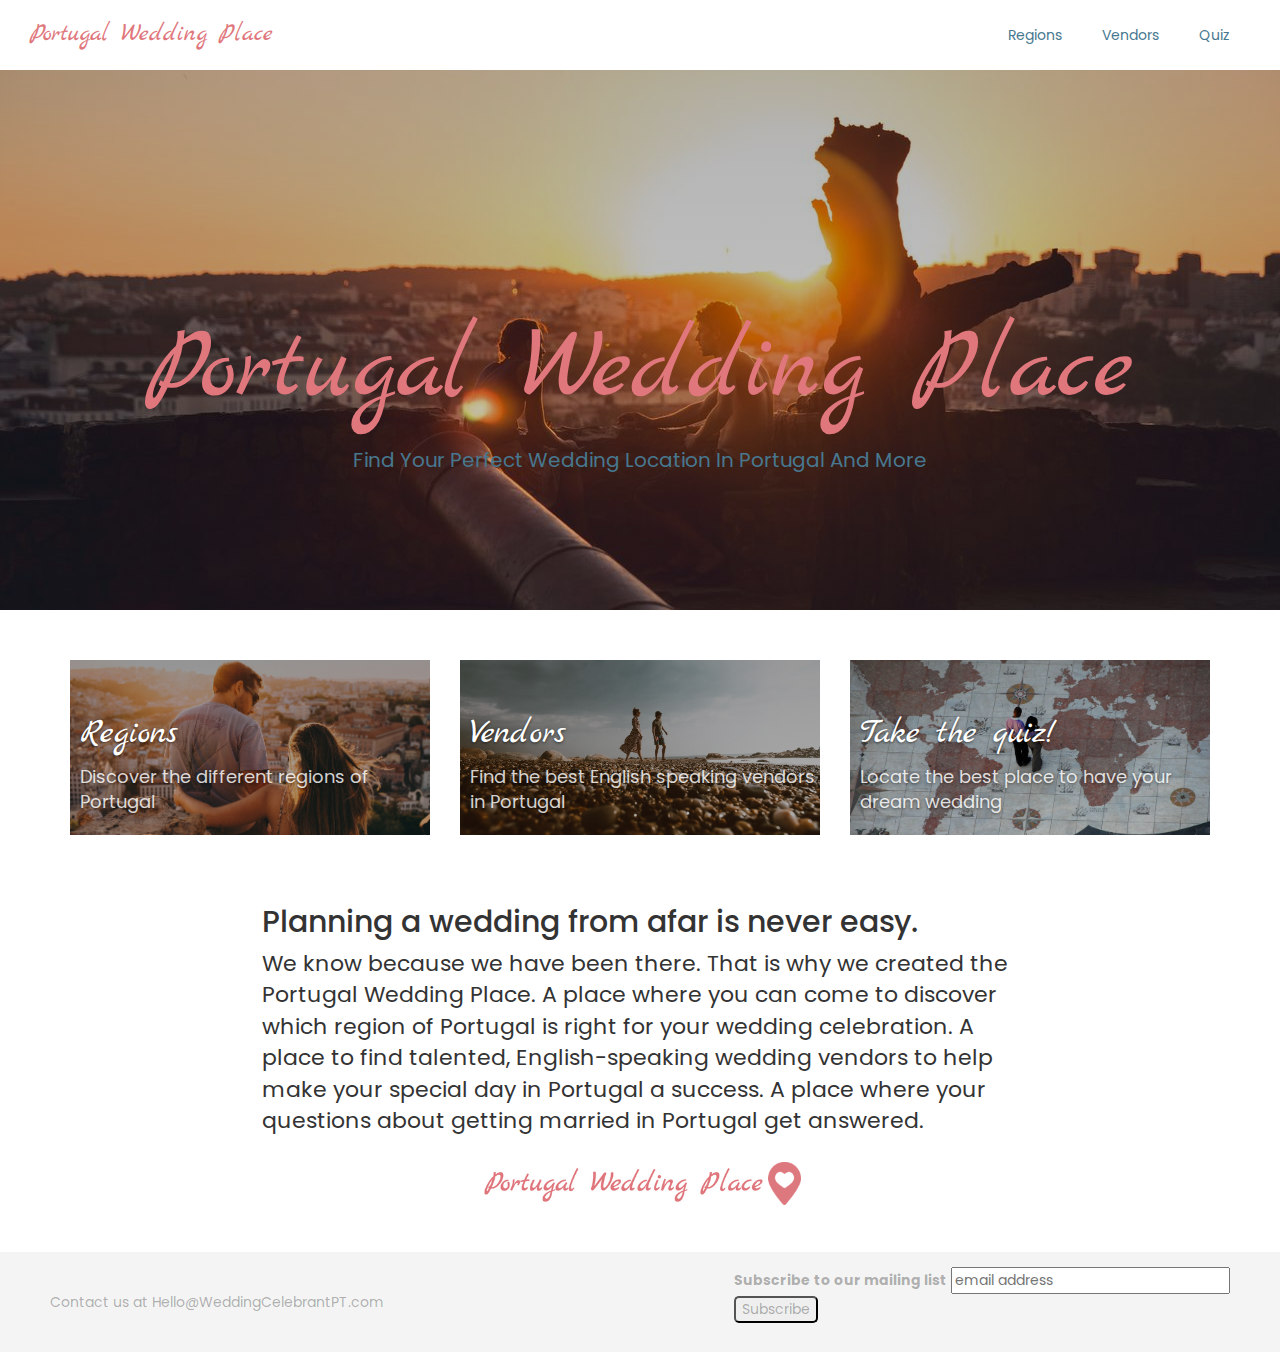
<file: index.html>
<html>
  <head>
    <meta charset="utf-8">
    <title>Portugal Wedding Place</title>
    <meta http-equiv="X-UA-Compatible" content="IE=edge">
    <meta name="viewport" content="width=device-width, initial-scale=1">
    <link rel="stylesheet" href="https://maxcdn.bootstrapcdn.com/bootstrap/3.2.0/css/bootstrap.min.css">
    <link href='style_navigate.css' rel='stylesheet'>
    <link href="//cdn-images.mailchimp.com/embedcode/horizontal-slim-10_7.css" rel="stylesheet" type="text/css">
    <style type="text/css">
        #mc_embed_signup{ clear:left; font:14px Poppins,sans-serif; width:100%;}
        /* Add your own MailChimp form style overrides in your site stylesheet or in this style block.
           We recommend moving this block and the preceding CSS link to the HEAD of your HTML file. */
    </style>
    <link href="https://fonts.googleapis.com/css?family=Poppins" rel="stylesheet">
    <link href="https://fonts.googleapis.com/css?family=Roboto+Slab" rel="stylesheet">
    <link href="https://fonts.googleapis.com/css?family=Marck+Script" rel="stylesheet">
    <link rel="stylesheet" href="https://use.fontawesome.com/releases/v5.2.0/css/all.css" integrity="sha384-hWVjflwFxL6sNzntih27bfxkr27PmbbK/iSvJ+a4+0owXq79v+lsFkW54bOGbiDQ" crossorigin="anonymous">
    <link rel="icon" href="images/favicon.ico" type="image/x-icon">
    <meta property="og:title" content="Portugal Wedding Place">
    <meta property="og:description" content="All you need for your wedding in Portugal">
    <meta property="og:site_name" content="PortugalWeddingPlace">
    <meta property="og:image" content="https://images.unsplash.com/photo-1467730572233-b2d465ec6e89?ixlib=rb-0.3.5&ixid=eyJhcHBfaWQiOjEyMDd9&s=16dc8905497380cae8be9981c4a34cee&auto=format&fit=crop&w=800&q=60">
    <meta property="og:url" content="https://portugalweddingplace.com/">
    <meta property="og:type" content="article">
    <meta property="twitter:title" content="Portugal Wedding Place">
    <meta property="twitter:description" content="All you need for your wedding in Portugal">
    <meta property="twitter:site_name" content="PortugalWeddingPlace">
    <meta property="twitter:image" content="https://images.unsplash.com/photo-1467730572233-b2d465ec6e89?ixlib=rb-0.3.5&ixid=eyJhcHBfaWQiOjEyMDd9&s=16dc8905497380cae8be9981c4a34cee&auto=format&fit=crop&w=800&q=60">
    <meta property="twitter:url" content="https://portugalweddingplace.com/">
    <meta property="twitter:type" content="article">
  </head>
  <body>
    <div class="navbar-wagon">
      <div class="navbar-wagon-brand">
        <a href="index.html">Portugal Wedding Place</a>
      </div>
      <div class="navbar-wagon-right hidden-xs">

        <a href="region.html" class="navbar-wagon-item navbar-wagon-link">Regions</a>
        <a href="vendors.html" class="navbar-wagon-item navbar-wagon-link">Vendors</a>
        <a href="quiz.html" class="navbar-wagon-item navbar-wagon-link">Quiz</a>
      </div>

      <div class="navbar-wagon-item hidden-md hidden-lg">
        <div class="dropdown">
          <i class="fa fa-bars dropdown-toggle" data-toggle="dropdown"></i>
          <ul class="dropdown-menu dropdown-menu-right navbar-wagon-dropdown-menu">
            <li><a href="region.html">Regions</a></li>
            <li><a href="vendors.html">Vendors</a></li>
            <li><a href="quiz.html">Quiz</a></li>
          </ul>
        </div>
      </div>
    </div>





    <div class="banner" style="background-image: linear-gradient(rgba(0,0,0,0.3), rgba(0,0,0,0.2)), url('images/rsz_cover.jpg'); background-position: center;">
      <div class="banner-content">
        <h1>Portugal Wedding Place</h1>
        <p>Find Your Perfect Wedding Location In Portugal And More</p>
      </div>
    </div>
    <div class="container">
      <div class="row">
        <div class="col-xs-12 col-sm-4">
          <div class="card" style="background-image: linear-gradient(rgba(0,0,0,0.4), rgba(0,0,0,0.3)), url('images/rsz_city.jpg');">
            <div class="card-category"></div>
            <div class="card-description">
              <h2>Regions</h2>
              <p>Discover the different regions of Portugal</p>
            </div>
            <a class="card-link" href="region.html" ></a>
          </div>
        </div>
        <div class="col-xs-12 col-sm-4">
          <div class="card" style="background-image: linear-gradient(rgba(0,0,0,0.4), rgba(0,0,0,0.3)), url('images/rsz_beach.jpg');">
            <div class="card-category"></div>
            <div class="card-description">
              <h2>Vendors</h2>
              <p>Find the best English speaking vendors in Portugal</p>
            </div>
            <a class="card-link" href="vendors.html" ></a>
          </div>
        </div>
        <div class="col-xs-12 col-sm-4">
          <div class="card" style="background-image: linear-gradient(rgba(0,0,0,0.4), rgba(0,0,0,0.3)), url('images/rsz_map.jpg');">
            <div class="card-category"></div>
            <div class="card-description">
              <h2>Take the quiz!</h2>
              <p>Locate the best place to have your dream wedding</p>
            </div>
            <a class="card-link" href="quiz.html" ></a>
          </div>
        </div>
      </div>

      <div class="description">
        <h2>Planning a wedding from afar is never easy.</h2>
        <p>We know because we have been there. That is why we created the Portugal Wedding Place. A place where you can come to discover which region of Portugal is right for your wedding celebration. A place to find talented, English-speaking wedding vendors to help make your special day in Portugal a success. A place where your questions about getting married in Portugal get answered.</p>
      </div>
      <div class="logo">
        <a href="/"><img src="images/logo.png" alt="logo"></a>
      </div>

    </div>
    <div class="footer">
      <div class="footer-links">
        Contact us at Hello@WeddingCelebrantPT.com
      </div>
      <div class="footer-copyright hidden-xs">
              <!-- Begin MailChimp Signup Form -->


      <style type="text/css">
        #mc-embedded-subscribe-form input[type=checkbox]{display: inline; width: auto;margin-right: 10px;}
        #mergeRow-gdpr {margin-top: 20px;}
        #mergeRow-gdpr fieldset label {font-weight: normal;}
        #mc-embedded-subscribe-form .mc_fieldset{border:none;min-height: 0px;padding-bottom:0px;}
      </style>
      <div id="mc_embed_signup">
      <form action="https://youreuropeanweddingcelebrant.us17.list-manage.com/subscribe/post?u=1ba5725ae72086de3597931dd&amp;id=96f63c0a09" method="post" id="mc-embedded-subscribe-form" name="mc-embedded-subscribe-form" class="validate" target="_blank" novalidate>
          <div id="mc_embed_signup_scroll">
        <label for="mce-EMAIL">Subscribe to our mailing list</label>
        <input type="email" value="" name="EMAIL" class="email" id="mce-EMAIL" placeholder="email address" required>
          <!-- real people should not fill this in and expect good things - do not remove this or risk form bot signups-->
          <div style="position: absolute; left: -5000px;" aria-hidden="true"><input type="text" name="b_1ba5725ae72086de3597931dd_96f63c0a09" tabindex="-1" value=""></div>
          <div class="clear"><input type="submit" value="Subscribe" name="subscribe" id="mc-embedded-subscribe" class="button" style="border-radius: 5px"></div>
          </div>
      </form>
      </div>

      <!--End mc_embed_signup-->
      </div>
    </div>
  </body>
</html>
</file>
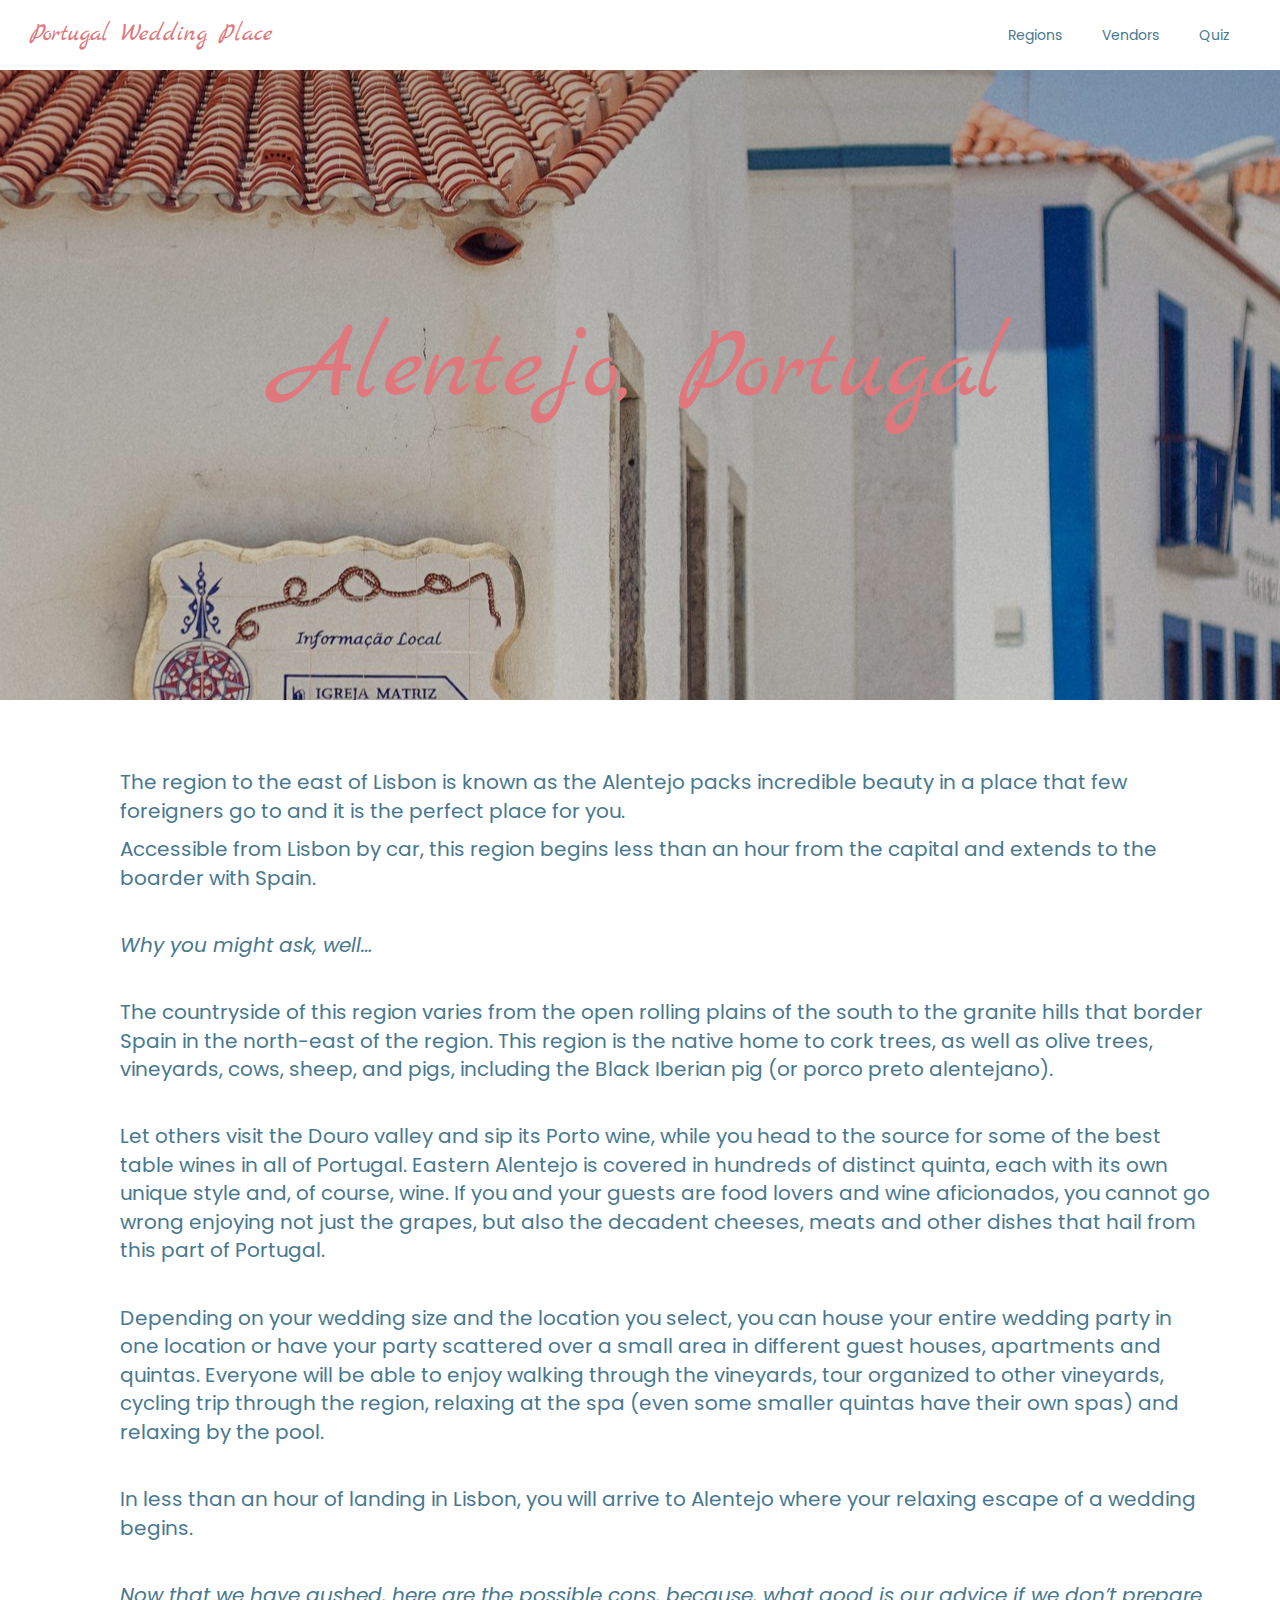
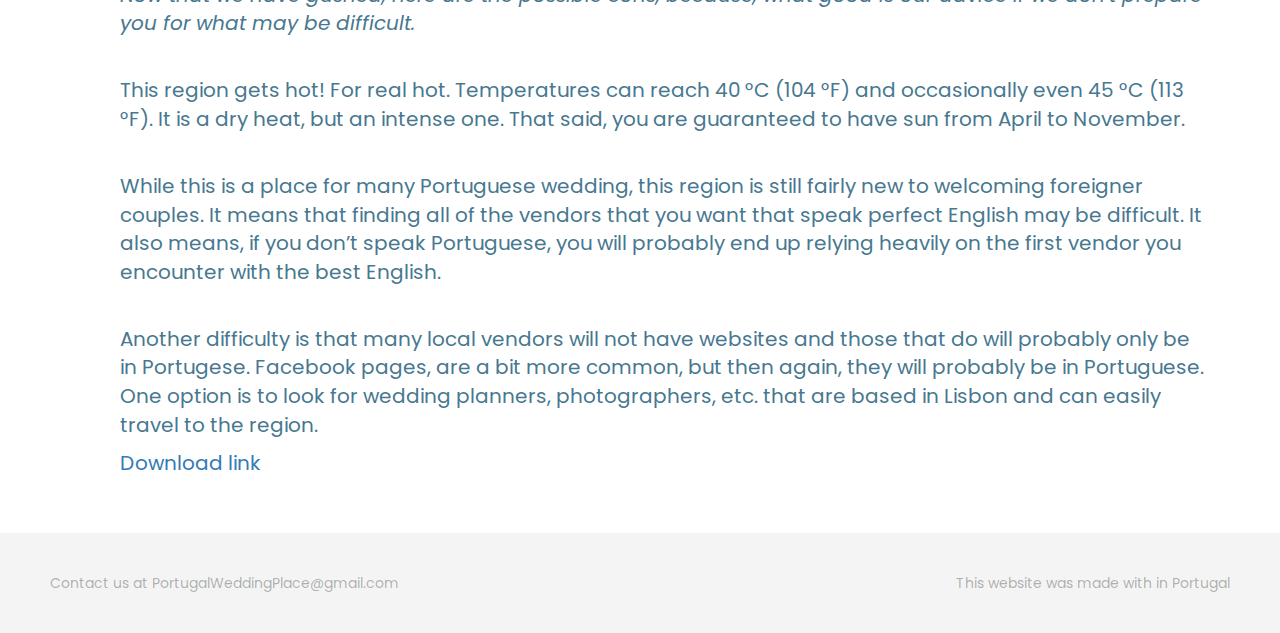
<file: alentejo.html>
<html>
  <head>
    <meta charset="utf-8">
    <title>Portugal Wedding Place</title>
    <meta http-equiv="X-UA-Compatible" content="IE=edge">
    <meta name="viewport" content="width=device-width, initial-scale=1">
    <link rel="stylesheet" href="https://maxcdn.bootstrapcdn.com/bootstrap/3.2.0/css/bootstrap.min.css">
    <link href='style_region.css' rel='stylesheet'>
    <link href="https://fonts.googleapis.com/css?family=Poppins" rel="stylesheet">
    <link href="https://fonts.googleapis.com/css?family=Roboto+Slab" rel="stylesheet">
    <link href="https://fonts.googleapis.com/css?family=Marck+Script" rel="stylesheet">
    <link rel="stylesheet" href="https://use.fontawesome.com/releases/v5.2.0/css/all.css" integrity="sha384-hWVjflwFxL6sNzntih27bfxkr27PmbbK/iSvJ+a4+0owXq79v+lsFkW54bOGbiDQ" crossorigin="anonymous">
    <link rel="icon" href="images/favicon.ico" type="image/x-icon">
  </head>
  <body>
    <div class="navbar-wagon">
      <div class="navbar-wagon-brand">
        <a href="index.html">Portugal Wedding Place</a>
      </div>
      <div class="navbar-wagon-right hidden-xs hidden-sm">

        <a href="region.html" class="navbar-wagon-item navbar-wagon-link">Regions</a>
        <a href="vendors.html" class="navbar-wagon-item navbar-wagon-link">Vendors</a>
        <a href="quiz.html" class="navbar-wagon-item navbar-wagon-link">Quiz</a>
      </div>
      <div class="navbar-wagon-item hidden-md hidden-lg">
        <div class="dropdown">
          <i class="fa fa-bars dropdown-toggle" data-toggle="dropdown"></i>
          <ul class="dropdown-menu dropdown-menu-right navbar-wagon-dropdown-menu">
            <li><a href="region.html">Regions</a></li>
            <li><a href="vendors.html">Vendors</a></li>
            <li><a href="quiz.html">Quiz</a></li>
          </ul>
        </div>
      </div>
    </div>
    <div class="banner" style="background-image: linear-gradient(rgba(0,0,0,0.3), rgba(0,0,0,0.2)), url('images/rsz_alentejo.jpg'); background-position: center;">
      <div class="banner-content">
        <h1>Alentejo, Portugal</h1>
      </div>
    </div>
    <div class="container">
      <div class="region-des">
        <p>The region to the east of Lisbon is known as the Alentejo packs incredible beauty in a place that few foreigners go to and it is the perfect place for you. </p>

        <p>Accessible from Lisbon by car, this region begins less than an hour from the capital and extends to the boarder with Spain. </p>
        <br>
        <p><em>Why you might ask, well…</em></p>
        <br>
        <p>The countryside of this region varies from the open rolling plains of the south to the granite hills that border Spain in the north-east of the region. This region is the native home to cork trees, as well as olive trees, vineyards, cows, sheep, and pigs, including the Black Iberian pig (or porco preto alentejano). </p>
        <br>
        <p>Let others visit the Douro valley and sip its Porto wine, while you head to the source for some of the best table wines in all of Portugal. Eastern Alentejo is covered in hundreds of distinct quinta, each with its own unique style and, of course, wine. If you and your guests are food lovers and wine aficionados, you cannot go wrong enjoying not just the grapes, but also the decadent cheeses, meats and other dishes that hail from this part of Portugal. </p>
        <br>
        <p>Depending on your wedding size and the location you select, you can house your entire wedding party in one location or have your party scattered over a small area in different guest houses, apartments and quintas. Everyone will be able to enjoy walking through the vineyards, tour organized to other vineyards, cycling trip through the region, relaxing at the spa (even some smaller quintas have their own spas) and relaxing by the pool.</p>
        <br>
        <p>In less than an hour of landing in Lisbon, you will arrive to Alentejo where your relaxing escape of a wedding begins. </p>
        <br>
        <p><em>Now that we have gushed, here are the possible cons, because, what good is our advice if we don’t prepare you for what may be difficult.</em> </p>
        <br>
        <p>This region gets hot! For real hot. Temperatures can reach 40 °C (104 °F) and occasionally even 45 °C (113 °F). It is a dry heat, but an intense one. That said, you are guaranteed to have sun from April to November. </p>
        <br>
        <p>While this is a place for many Portuguese wedding, this region is still fairly new to welcoming foreigner couples. It means that finding all of the vendors that you want that speak perfect English may be difficult. It also means, if you don’t speak Portuguese, you will probably end up relying heavily on the first vendor you encounter with the best English.</p>
        <br>
        <p>Another difficulty is that many local vendors will not have websites and those that do will probably only be in Portugese. Facebook pages, are a bit more common, but then again, they will probably be in Portuguese. One option is to look for wedding planners, photographers, etc. that are based in Lisbon and can easily travel to the region.
        </p>
        <a href="PortugalWeddingPlace_RegionalGuide.pdf" download>Download link</a>
      </div>
    </div>
    <div class="footer">
      <div class="footer-links">
        Contact us at PortugalWeddingPlace@gmail.com
      </div>
      <div class="footer-copyright hidden-xs">
        This website was made with <i class="fa fa-heart"></i> in Portugal
      </div>
    </div>
  </body>
</html>
</file>
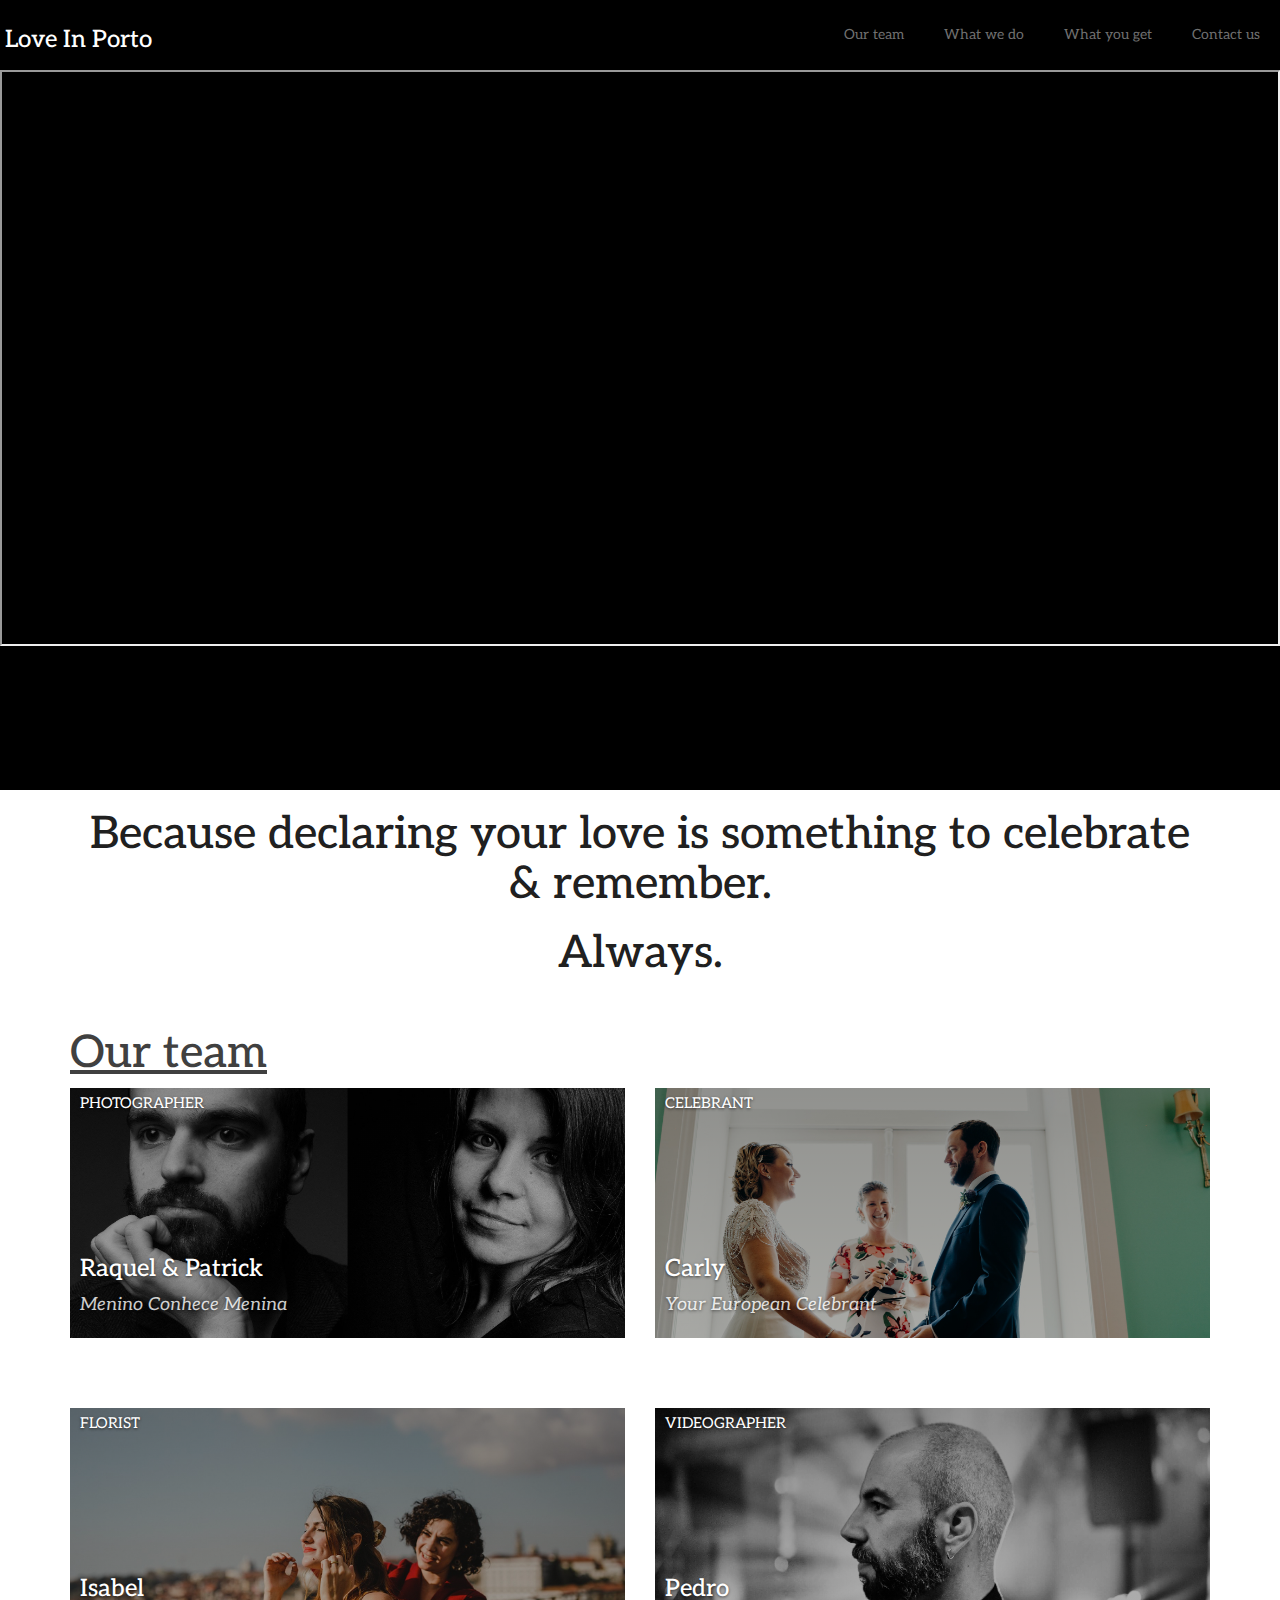
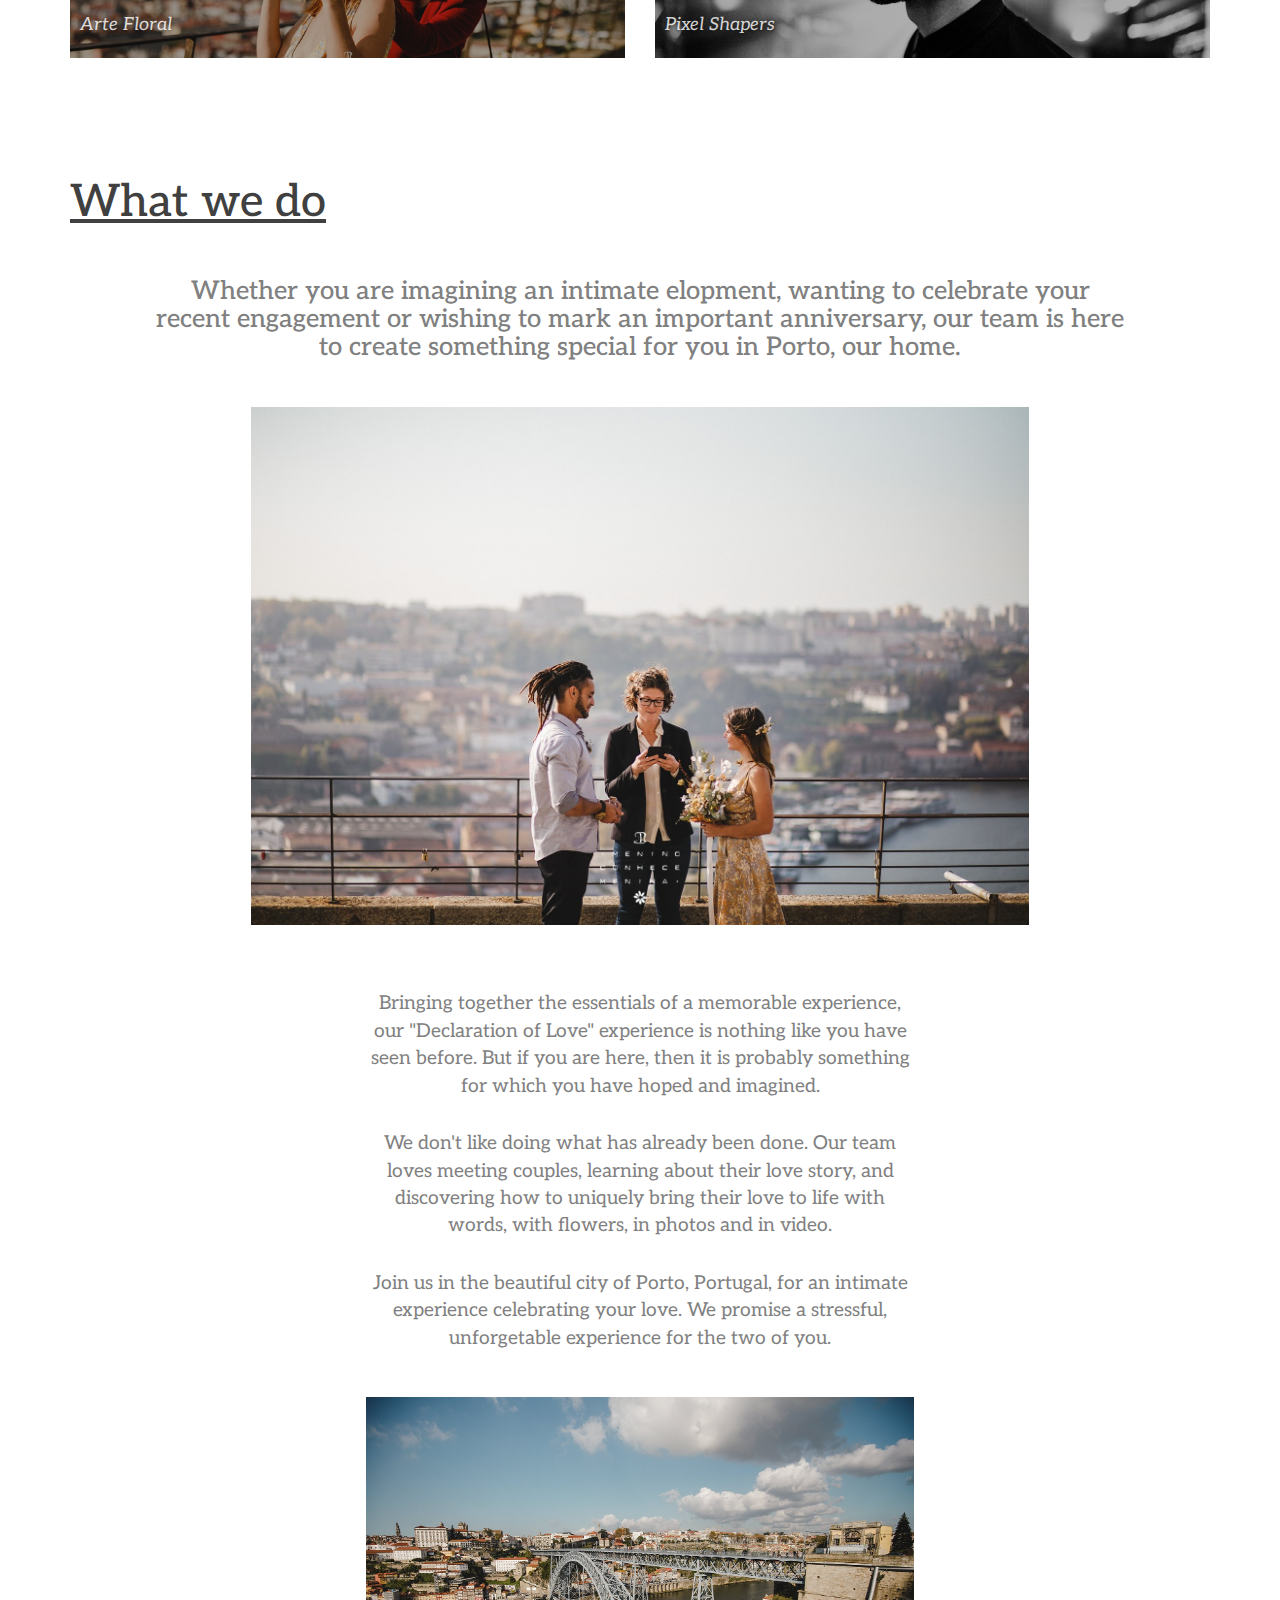
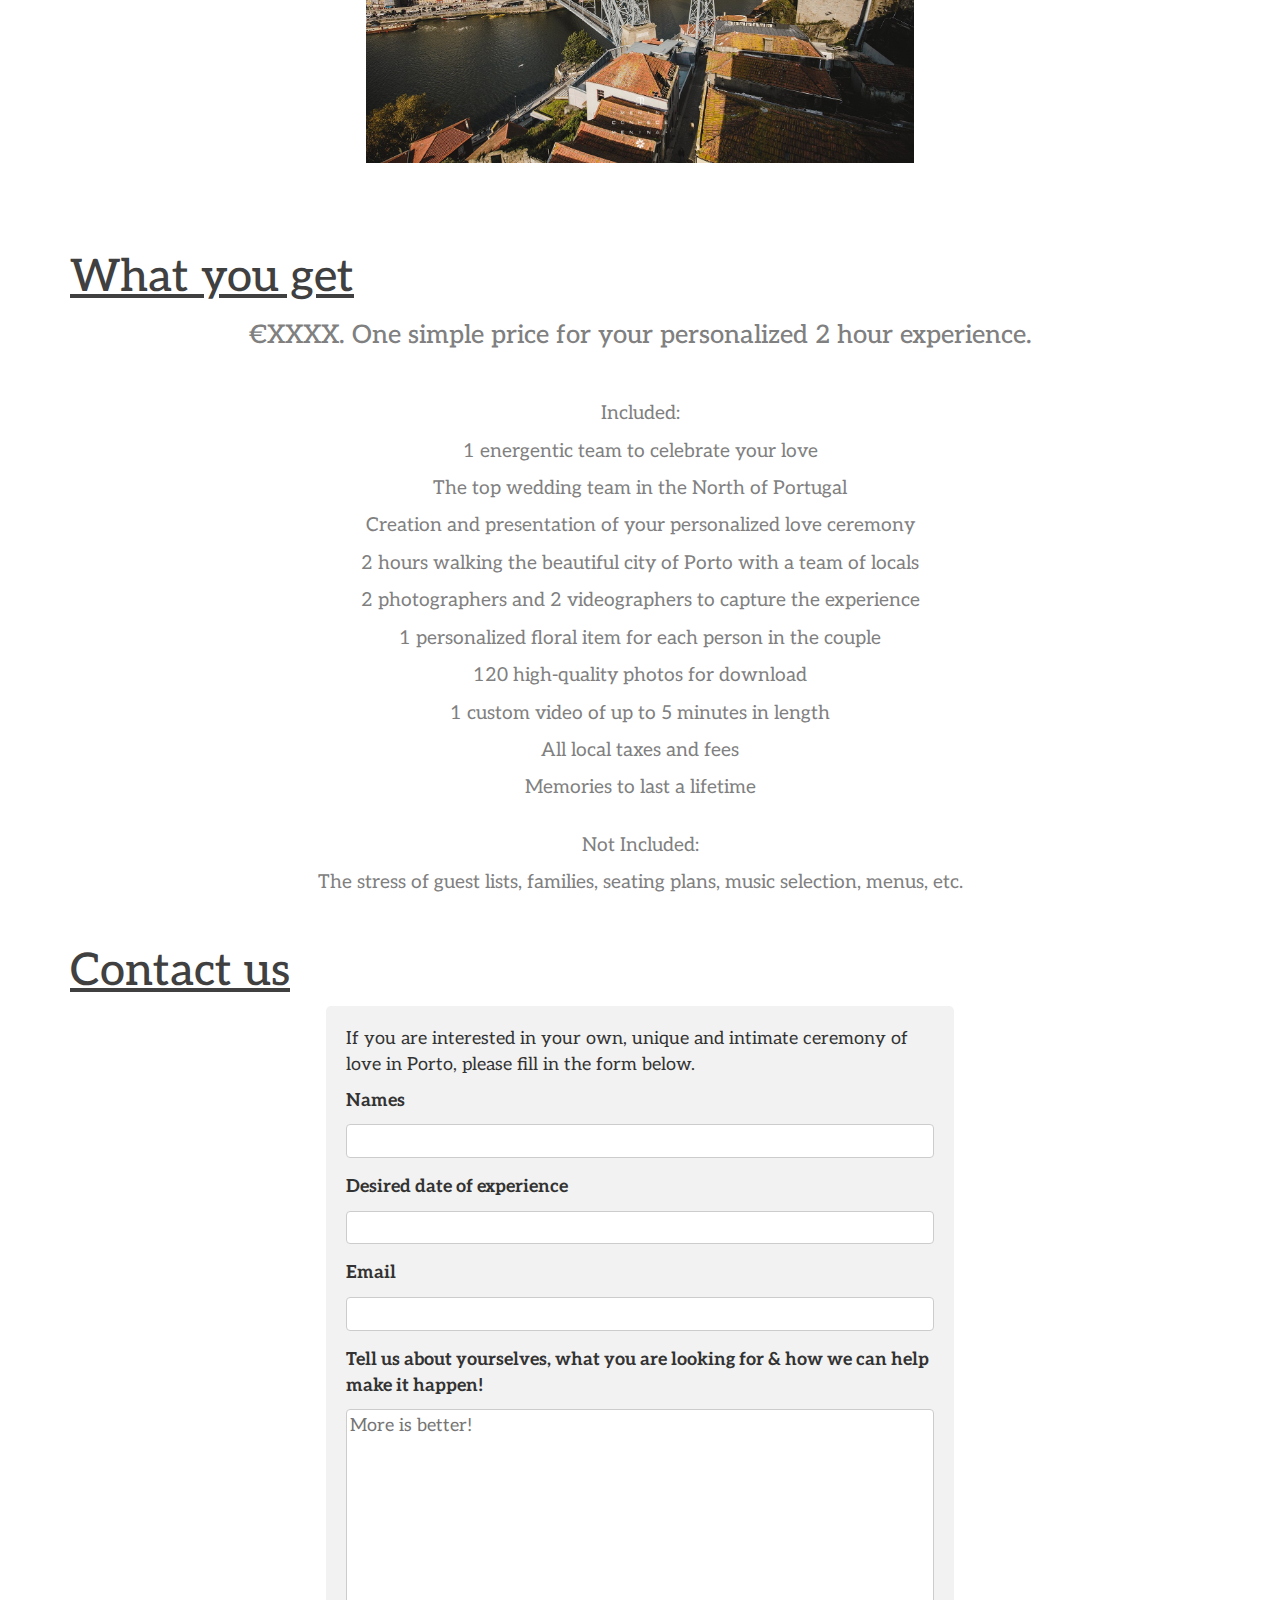
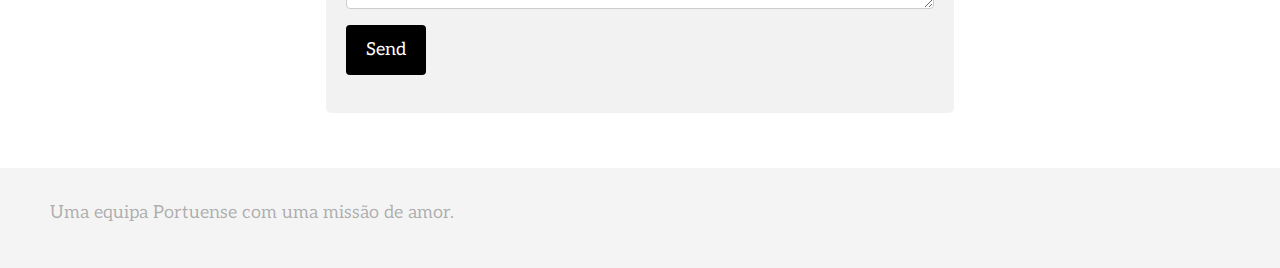
<file: love-in-porto.html>
<html>
  <head>
    <meta charset="utf-8">
    <title>Declaration of Love</title>
    <meta http-equiv="X-UA-Compatible" content="IE=edge">
    <meta name="viewport" content="width=device-width, initial-scale=1">
    <link rel="stylesheet" href="https://maxcdn.bootstrapcdn.com/bootstrap/3.2.0/css/bootstrap.min.css">
    <link href='style_love.css' rel='stylesheet'>
    <link href="//cdn-images.mailchimp.com/embedcode/horizontal-slim-10_7.css" rel="stylesheet" type="text/css">
    <style type="text/css">
        #mc_embed_signup{ clear:left; font:14px Poppins,sans-serif; width:100%;}
        /* Add your own MailChimp form style overrides in your site stylesheet or in this style block.
           We recommend moving this block and the preceding CSS link to the HEAD of your HTML file. */
    </style>
    <link href="https://fonts.googleapis.com/css?family=Aleo:300|Great+Vibes|Montserrat" rel="stylesheet">
    <link rel="stylesheet" href="https://use.fontawesome.com/releases/v5.2.0/css/all.css" integrity="sha384-hWVjflwFxL6sNzntih27bfxkr27PmbbK/iSvJ+a4+0owXq79v+lsFkW54bOGbiDQ" crossorigin="anonymous">
    <link rel="icon" href="images/favicon.ico" type="image/x-icon">
    <meta property="og:title" content="Palhinhas Premium">
    <meta property="og:description" content="Uma empresa Portuensa com uma missão global.">
    <meta property="og:site_name" content="PalhinhasPremium">
    <meta property="og:image" content="images/res_cover.jpg">
    <meta property="og:url" content="https://PalhinhasPremium.com/">
    <meta property="og:type" content="article">
  </head>
  <body>



  <div class="navbar-wagon">
    <div class="navbar-wagon-brand">
      <h3>Love In Porto</h3>
    </div>
    <div class="navbar-wagon-right">
      <a href="#team" class="navbar-wagon-item navbar-wagon-link">Our team</a>
      <a href="#what_we_do" class="navbar-wagon-item navbar-wagon-link">What we do</a>
      <a href="#what_you_receive" class="navbar-wagon-item navbar-wagon-link">What you get</a>
      <a href="#contact" class="navbar-wagon-item navbar-wagon-link">Contact us</a>
    </div>
  </div>

    <div class="videoWrapper">
      <iframe id="video" src="https://player.vimeo.com/video/311264459?muted=1&autoplay=1" webkitallowfullscreen mozallowfullscreen allowfullscreen></iframe>
      <div class="banner-content">
      </div>
    </div>
    <div  class="container">
      <div class="introduction">
        <h2>Because declaring your love is something to celebrate & remember.</h2>
        <h2>Always.</h2>
      </div>
      <div class="section" id="team">
        <h2>Our team</h2>
      </div>
      <div class="row">
        <div class="col-xs-12 col-sm-6">
          <div class="card" style="background-image: linear-gradient(rgba(0,0,0,0.4), rgba(0,0,0,0.3)), url('images/meninhos.jpg');background-position:top;">
            <div class="card-category">Photographer</div>
            <div class="card-description">
              <h3>Raquel & Patrick</h3>
              <p><em>Menino Conhece Menina</em></p>
            </div>
            <a class="card-link" href="region.html" ></a>
          </div>
        </div>
        <div class="col-xs-12 col-sm-6">
          <div class="card" style="background-image: linear-gradient(rgba(0,0,0,0.4), rgba(0,0,0,0.3)), url('images/carly 2.jpg');; background-position: center;">
            <div class="card-category">Celebrant</div>
            <div class="card-description">
              <h3>Carly</h3>
              <p><em>Your European Celebrant</em></p>
            </div>
            <a class="card-link" href="vendors.html" ></a>
          </div>
        </div>
        <div class="col-xs-12 col-sm-6">
          <div class="card" style="background-image: linear-gradient(rgba(0,0,0,0.4), rgba(0,0,0,0.3)), url('images/isabel 2.jpg');">
            <div class="card-category">Florist</div>
            <div class="card-description">
              <h3>Isabel</h3>
              <p><em>Arte Floral</em></p>
            </div>
            <a class="card-link" href="quiz.html" ></a>
          </div>
        </div>
        <div class="col-xs-12 col-sm-6">
          <div class="card" style="background-image: linear-gradient(rgba(0,0,0,0.4), rgba(0,0,0,0.3)), url('images/pedro.jpg');">
            <div class="card-category">Videographer</div>
            <div class="card-description">
              <h3>Pedro</h3>
              <p><em>Pixel Shapers</em></p>
            </div>
            <a class="card-link" href="quiz.html" ></a>
          </div>
        </div>
      </div>
        <div class="section" id="what_we_do">
          <h2>What we do</h2>
        </div>
        <div class="header_container">
          <h3>Whether you are imagining an intimate elopment, wanting to celebrate your recent engagement or wishing to mark an important anniversary, our team is here to create something special for you in Porto, our home.</h3>
          <img src="images/us.jpg" alt="couple with celebrant in Porto, Portugal" style="width:80%;align-content:center;display: block;margin-left: auto;margin-right: auto; margin-top:5vh;margin-bottom: 5vh;">
        <div class="description_container">
          <p>Bringing together the essentials of a memorable experience, our "Declaration of Love" experience is nothing like you have seen before. But if you are here, then it is probably something for which you have hoped and imagined.</p>
          <br>
          <p>We don't like doing what has already been done. Our team loves meeting couples, learning about their love story, and discovering how to uniquely bring their love to life with words, with flowers, in photos and in video.</p>
          <br>
          <p>Join us in the beautiful city of Porto, Portugal, for an intimate experience celebrating your love. We promise a stressful, unforgetable experience for the two of you.</p>
          <img src="images/city.jpg" alt="cityscape of Porto, Portugal" style="width:100%;align-content:center;display: block;margin-left: auto;margin-right: auto; margin-top:5vh;">
        </div>
      </div>
      <div class="section" id="what_you_receive">
          <h2>What you get</h2>
      </div>
      <div class="included">
        <h3>€XXXX. One simple price for your personalized 2 hour experience.</h3>
          <p>Included:</p>
          <p>1 energentic team to celebrate your love</p>
          <p>The top wedding team in the North of Portugal</p>
          <p>Creation and presentation of your personalized love ceremony</p>
          <p>2 hours walking the beautiful city of Porto with a team of locals</p>
          <p>2 photographers and 2 videographers to capture the experience</p>
          <p>1 personalized floral item for each person in the couple</p>
          <p>120 high-quality photos for download</p>
          <p>1 custom video of up to 5 minutes in length</p>
          <p>All local taxes and fees</p>
          <p>Memories to last a lifetime</p>
          <br>
          <p>Not Included:</p>
          <p>The stress of guest lists, families, seating plans, music selection, menus, etc.</p>
      </div>
      <div class="section" id="contact">
          <h2>Contact us</h2>
        </div>
      <div id="contact" class="contact_container">
        <p>If you are interested in your own, unique and intimate ceremony of love in Porto, please fill in the form below.</p>
       <!--  <form name="contactform" method="post" action="send_form_email.php"> -->
        <form name="contactform" action="https://formspree.io/carly@weddingcelebrantpt.com" method="POST" />

          <label for="name">Names</label>
          <input type="text" id="name" name="name" placeholder="">

          <label for="date">Desired date of experience</label>
          <input type="text" id="date" name="date" placeholder="">

          <label for="email">Email </label>
          <input type="text" id="email" name="email" placeholder="">


          <label for="message">Tell us about yourselves, what you are looking for & how we can help make it happen!</label>
          <textarea id="message" name="message" placeholder="More is better!" style="height:200px"></textarea>

          <input type="submit" value="Send">
        </form>
      </div>
    </div>
    <div class="footer">
      <p>Uma equipa Portuense com uma missão de amor.</p>
    </div>
  </body>
</html>
</file>
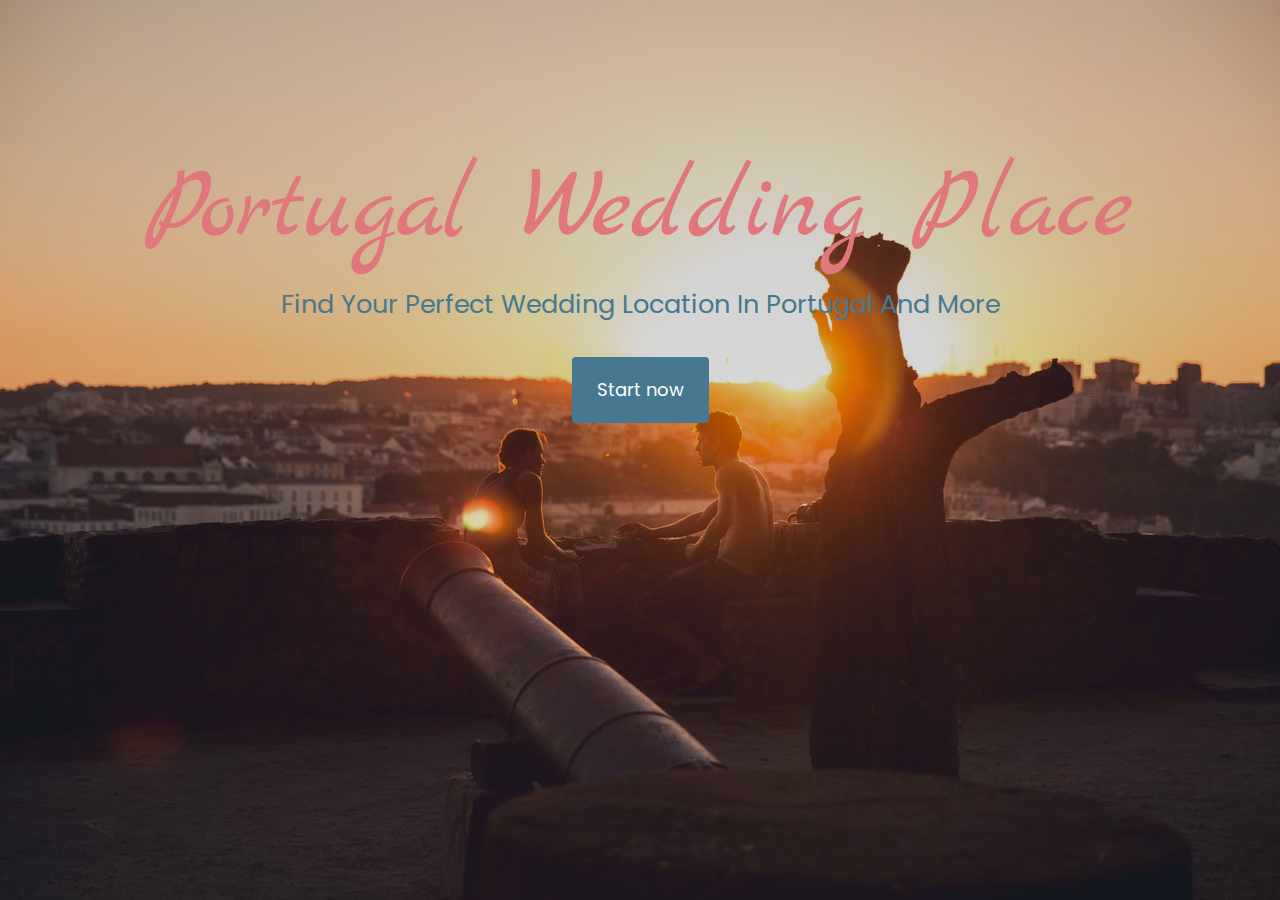
<file: old-index.html>
<html>
  <head>
    <meta charset="utf-8">
    <title>Portugal Wedding Place</title>
    <meta http-equiv="X-UA-Compatible" content="IE=edge">
    <meta name="viewport" content="width=device-width, initial-scale=1">
    <link rel="stylesheet" href="https://maxcdn.bootstrapcdn.com/bootstrap/3.2.0/css/bootstrap.min.css">
    <link href='style.css' rel='stylesheet'>
    <link href="https://fonts.googleapis.com/css?family=Poppins" rel="stylesheet">
    <link href="https://fonts.googleapis.com/css?family=Roboto+Slab" rel="stylesheet">
    <link href="https://fonts.googleapis.com/css?family=Marck+Script" rel="stylesheet">
    <link rel="icon" href="images/favicon.ico" type="image/x-icon">
    <meta property="og:title" content="Portugal Wedding Place">
    <meta property="og:description" content="All you need for your wedding in Portugal">
    <meta property="og:site_name" content="PortugalWeddingPlace">
    <meta property="og:image" content="https://images.unsplash.com/photo-1471530090166-fbe1875839c4?ixlib=rb-0.3.5&ixid=eyJhcHBfaWQiOjEyMDd9&s=66952c7f5899fe298b881469f40eded4&auto=format&fit=crop&w=1500&q=80">
    <meta property="og:url" content="https://portugalweddingplace.com/">
    <meta property="og:type" content="article">
    <meta property="twitter:title" content="Portugal Wedding Place">
    <meta property="twitter:description" content="All you need for your wedding in Portugal">
    <meta property="twitter:site_name" content="PortugalWeddingPlace">
    <meta property="twitter:image" content="https://images.unsplash.com/photo-1471530090166-fbe1875839c4?ixlib=rb-0.3.5&ixid=eyJhcHBfaWQiOjEyMDd9&s=66952c7f5899fe298b881469f40eded4&auto=format&fit=crop&w=1500&q=80">
    <meta property="twitter:url" content="https://portugalweddingplace.com/">
    <meta property="twitter:type" content="article">
  </head>
  <body>
    <div class="banner" style="background-image: linear-gradient(rgba(0,0,0,0.2), rgba(0,0,0,0.1)), url('images/rsz_cover.jpg'); background-position: center;">
      <div class="banner-content">
        <h1>Portugal Wedding Place</h1>
        <p>Find Your Perfect Wedding Location In Portugal And More</p>
        <a href="index.html" class="btn btn-primary">Start now</a>
      </div>
    </div>
  </body>
</html>
</file>
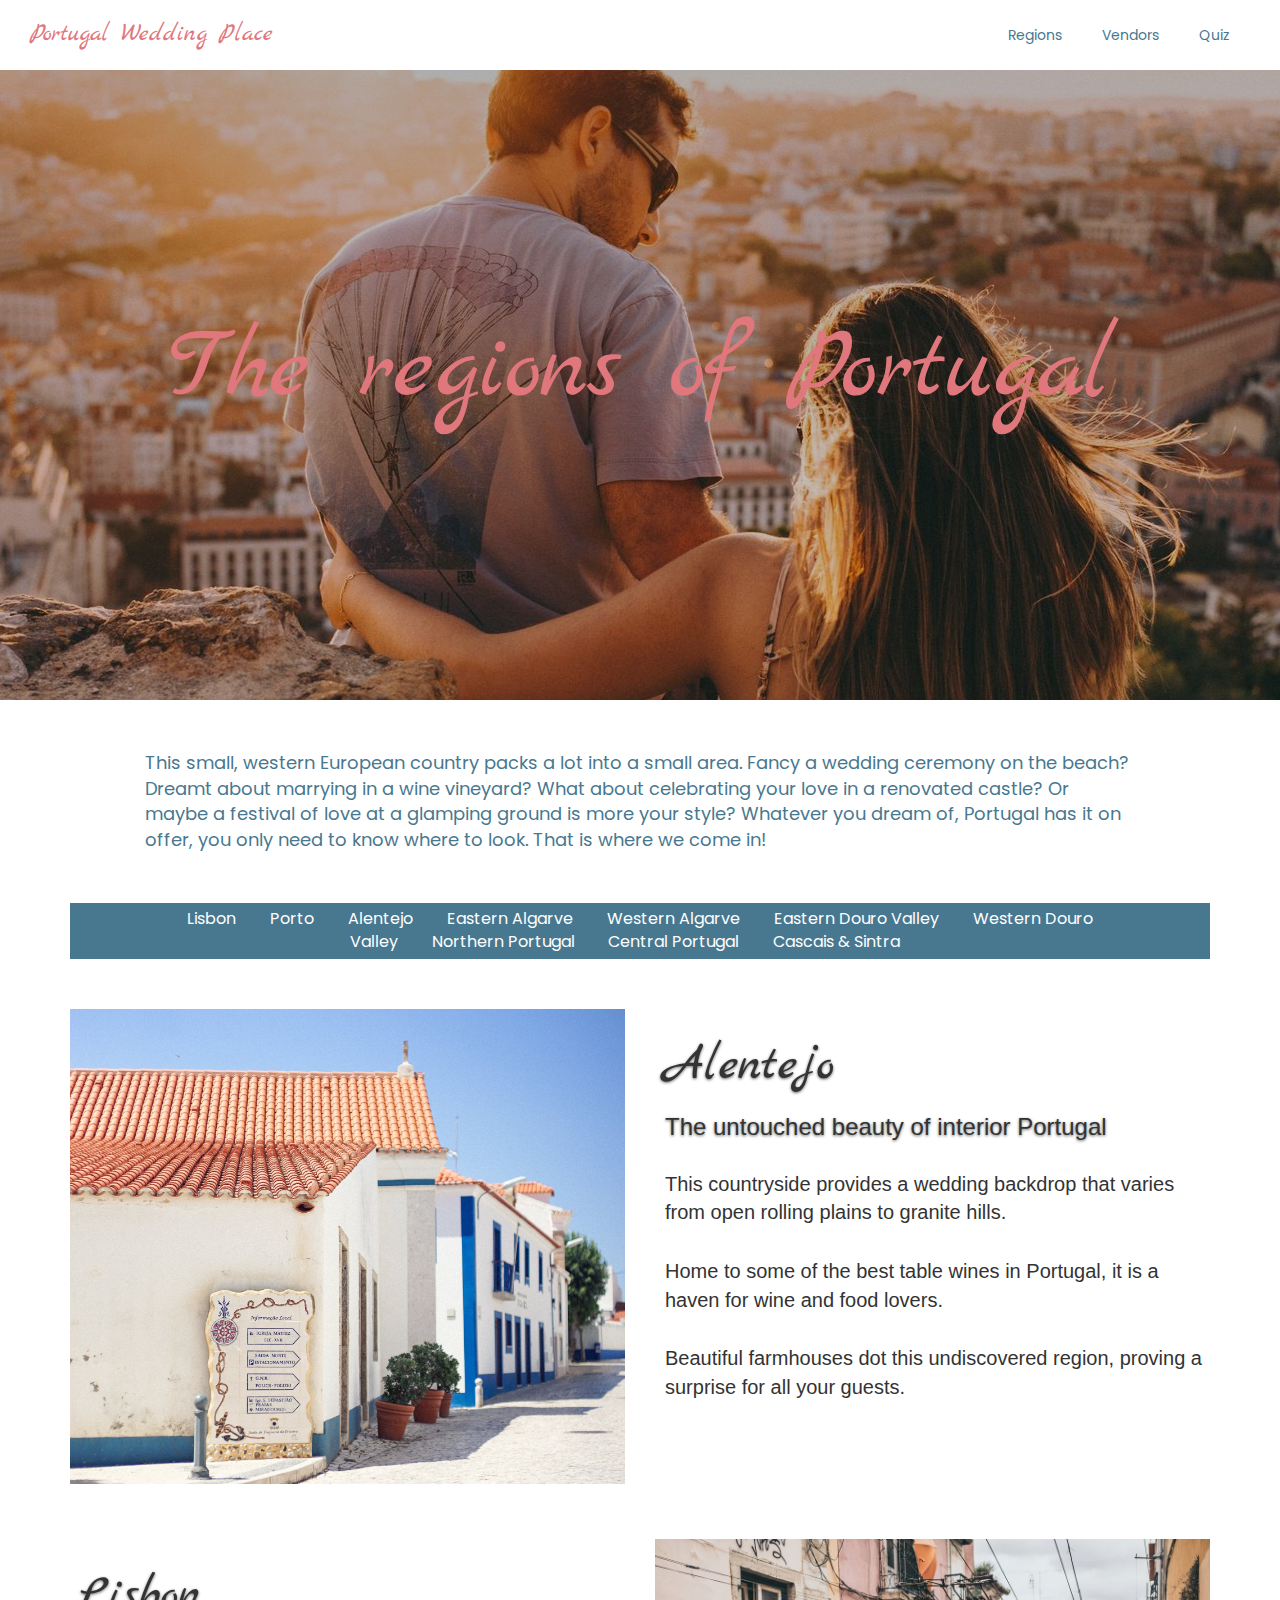
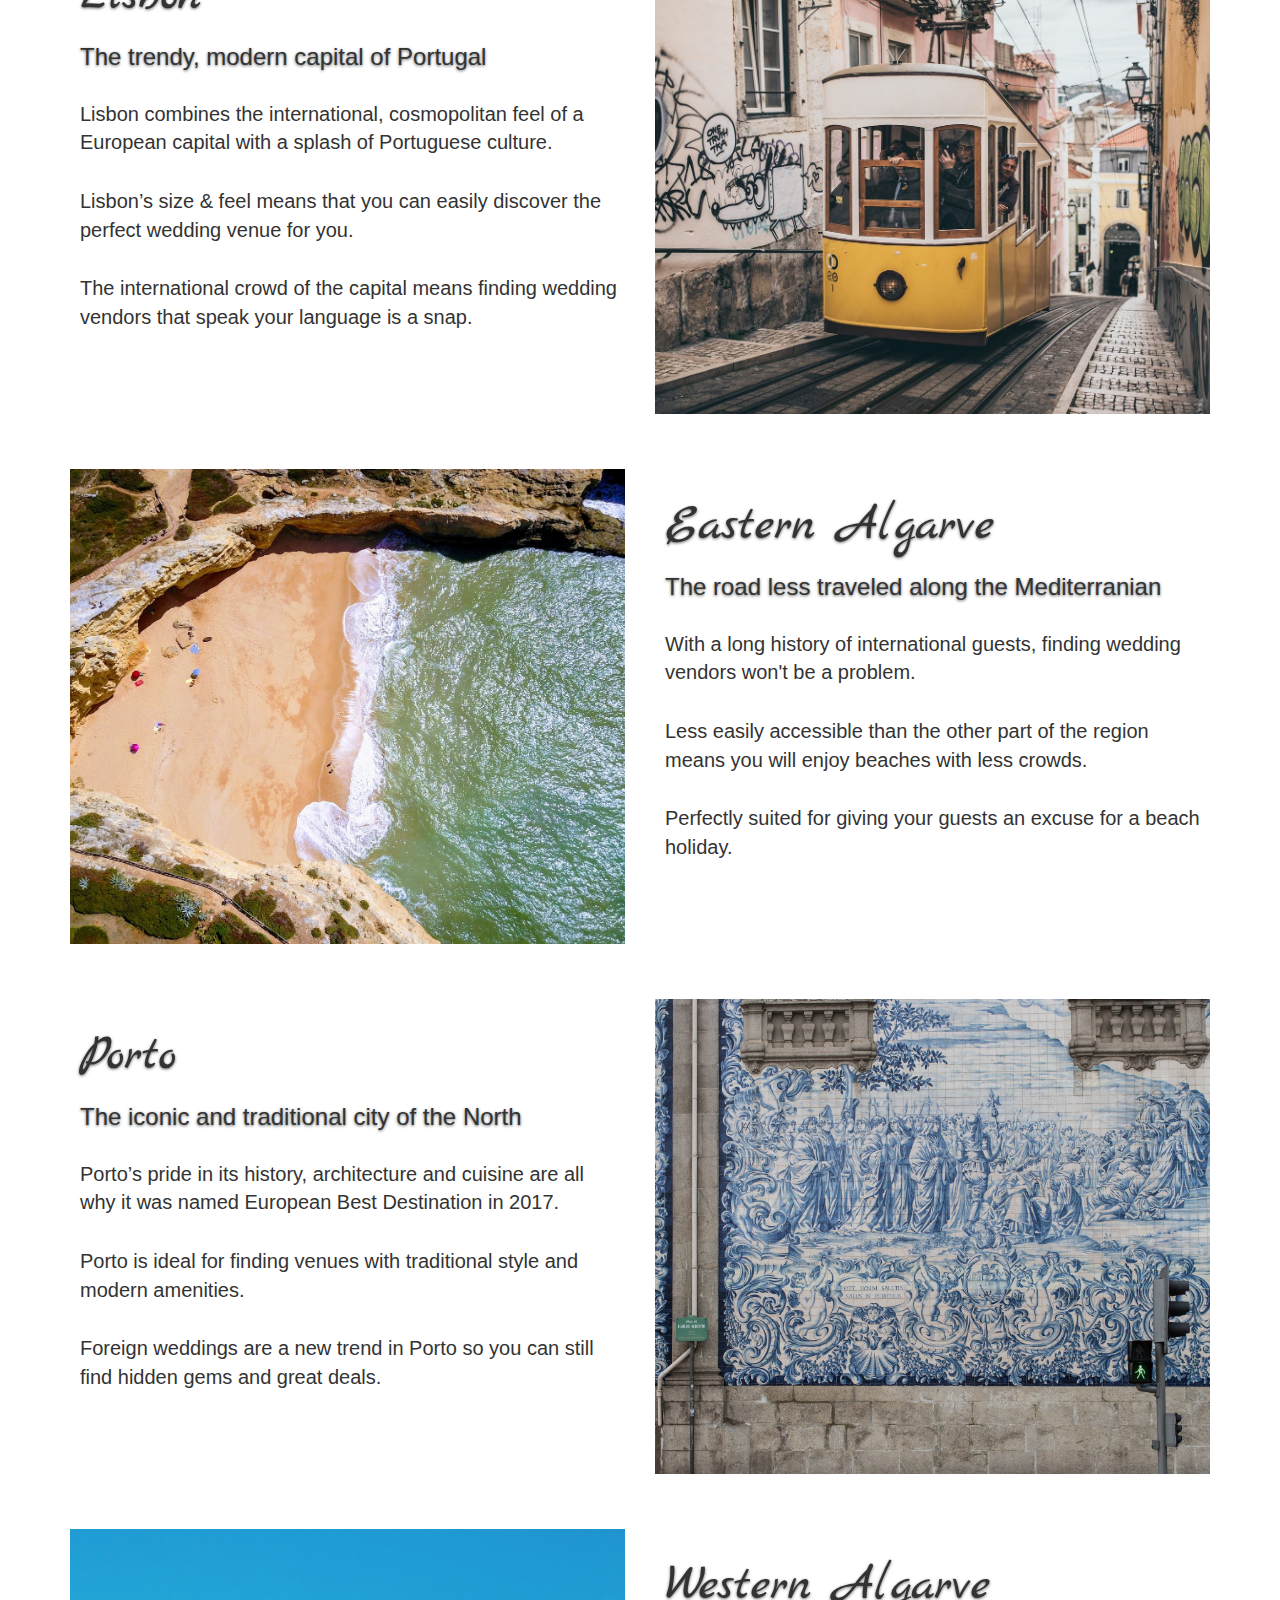
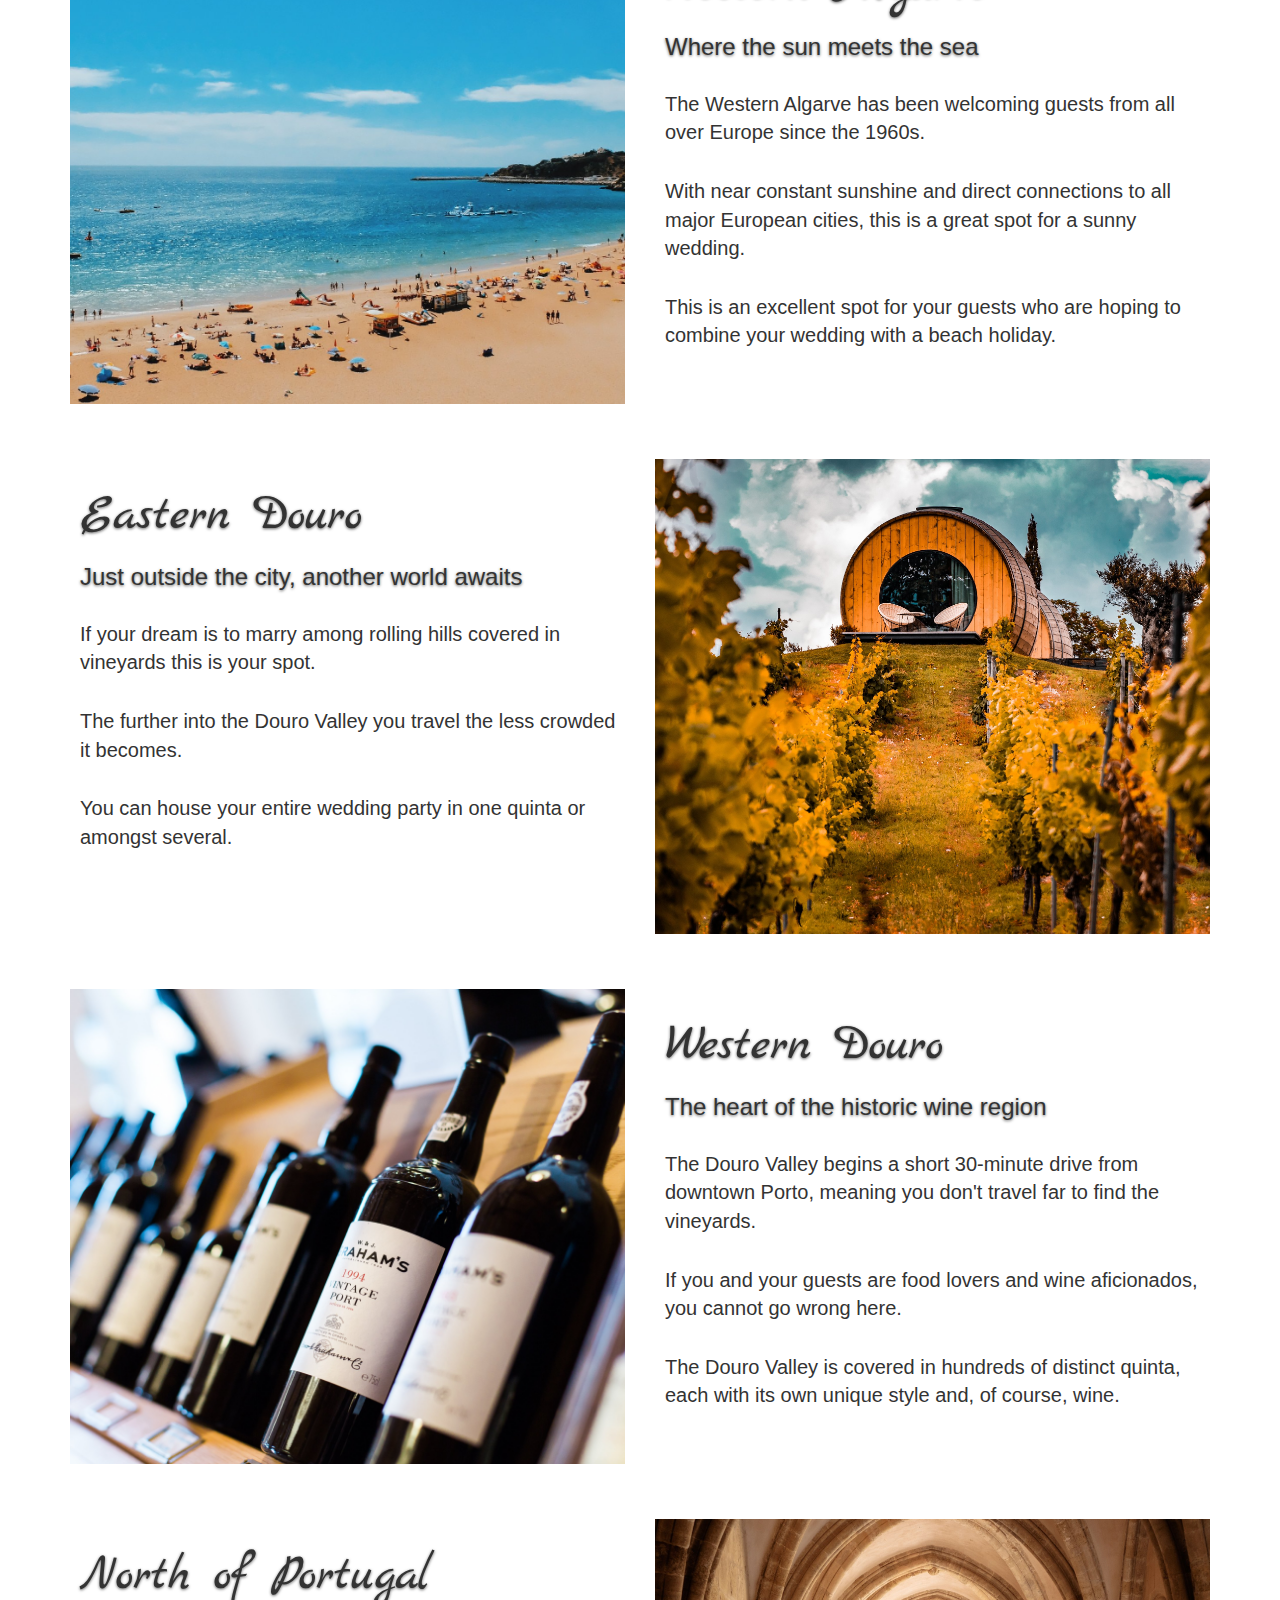
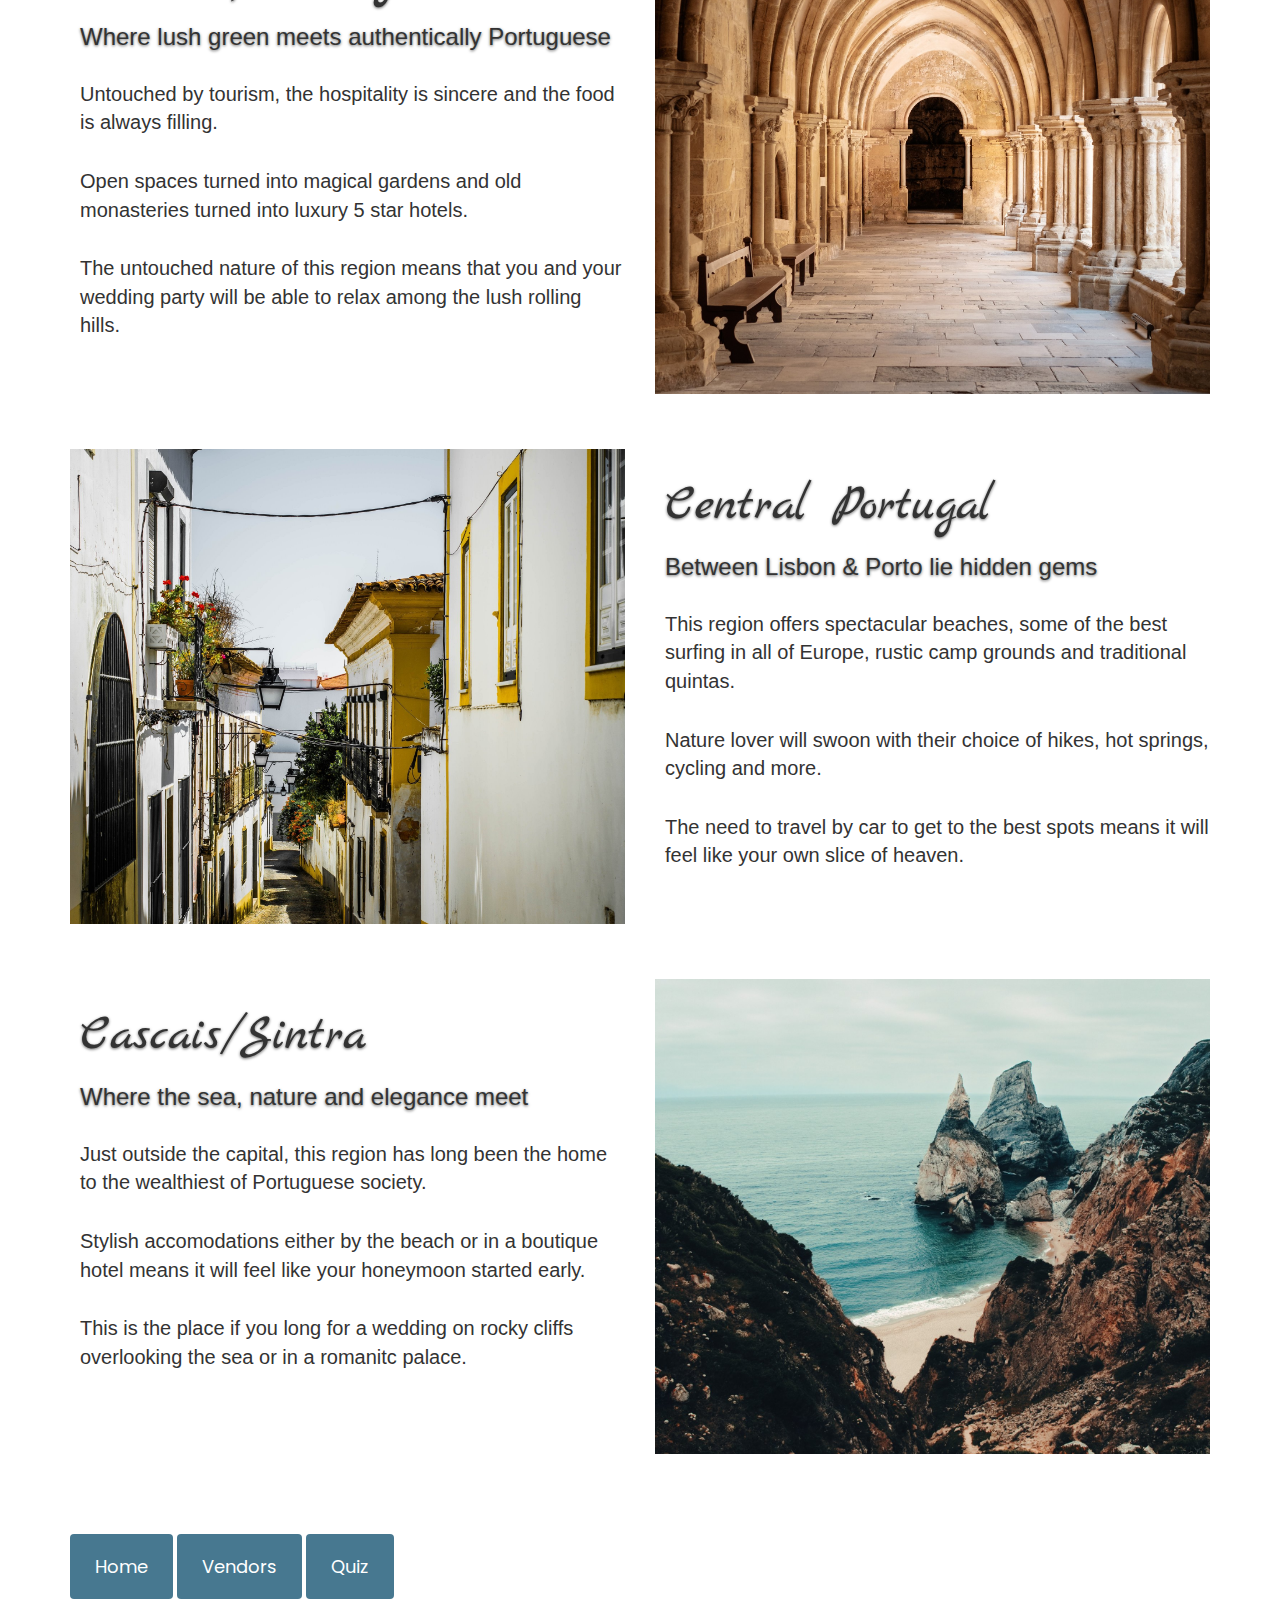
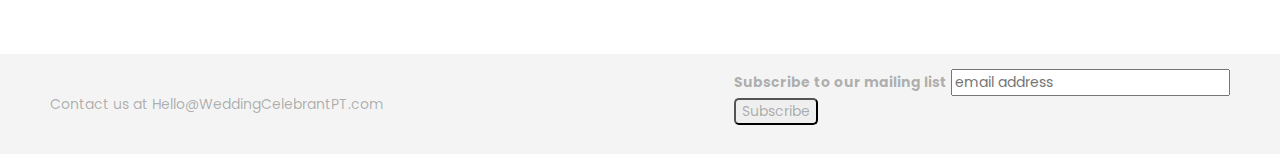
<file: region.html>
<html>
  <head>
    <meta charset="utf-8">
    <title>Portugal Wedding Place</title>
    <meta http-equiv="X-UA-Compatible" content="IE=edge">
    <meta name="viewport" content="width=device-width, initial-scale=1">
    <link rel="stylesheet" href="https://maxcdn.bootstrapcdn.com/bootstrap/3.2.0/css/bootstrap.min.css">
    <link href='style_region.css' rel='stylesheet'>
    <link href="//cdn-images.mailchimp.com/embedcode/horizontal-slim-10_7.css" rel="stylesheet" type="text/css">
    <style type="text/css">
        #mc_embed_signup{ clear:left; font:14px Poppins,sans-serif; width:100%;}
        /* Add your own MailChimp form style overrides in your site stylesheet or in this style block.
           We recommend moving this block and the preceding CSS link to the HEAD of your HTML file. */
    </style>
    <link href="https://fonts.googleapis.com/css?family=Poppins" rel="stylesheet">
    <link href="https://fonts.googleapis.com/css?family=Roboto+Slab" rel="stylesheet">
    <link href="https://fonts.googleapis.com/css?family=Marck+Script" rel="stylesheet">
    <link rel="stylesheet" href="https://use.fontawesome.com/releases/v5.2.0/css/all.css" integrity="sha384-hWVjflwFxL6sNzntih27bfxkr27PmbbK/iSvJ+a4+0owXq79v+lsFkW54bOGbiDQ" crossorigin="anonymous">
    <link rel="icon" href="images/favicon.ico" type="image/x-icon">
    <meta property="og:title" content="Portugal Wedding Place">
    <meta property="og:description" content="All you need for your wedding in Portugal">
    <meta property="og:site_name" content="PortugalWeddingPlace">
    <meta property="og:image" content="https://images.unsplash.com/photo-1471530090166-fbe1875839c4?ixlib=rb-0.3.5&ixid=eyJhcHBfaWQiOjEyMDd9&s=66952c7f5899fe298b881469f40eded4&auto=format&fit=crop&w=1500&q=80">
    <meta property="og:url" content="https://portugalweddingplace.com/">
    <meta property="og:type" content="article">
    <meta property="twitter:title" content="Portugal Wedding Place">
    <meta property="twitter:description" content="All you need for your wedding in Portugal">
    <meta property="twitter:site_name" content="PortugalWeddingPlace">
    <meta property="twitter:image" content="https://images.unsplash.com/photo-1471530090166-fbe1875839c4?ixlib=rb-0.3.5&ixid=eyJhcHBfaWQiOjEyMDd9&s=66952c7f5899fe298b881469f40eded4&auto=format&fit=crop&w=1500&q=80">
    <meta property="twitter:url" content="https://portugalweddingplace.com/">
    <meta property="twitter:type" content="article">
  </head>
  <body>
    <div class="navbar-wagon">
      <div class="navbar-wagon-brand">
        <a href="index.html">Portugal Wedding Place</a>
      </div>
      <div class="navbar-wagon-right hidden-xs hidden-sm">

        <a href="region.html" class="navbar-wagon-item navbar-wagon-link">Regions</a>
        <a href="vendors.html" class="navbar-wagon-item navbar-wagon-link">Vendors</a>
        <a href="quiz.html" class="navbar-wagon-item navbar-wagon-link">Quiz</a>
      </div>
      <div class="navbar-wagon-item hidden-md hidden-lg">
        <div class="dropdown">
          <i class="fa fa-bars dropdown-toggle" data-toggle="dropdown"></i>
          <ul class="dropdown-menu dropdown-menu-right navbar-wagon-dropdown-menu">
            <li><a href="region.html">Regions</a></li>
            <li><a href="vendors.html">Vendors</a></li>
            <li><a href="quiz.html">Quiz</a></li>
          </ul>
        </div>
      </div>
    </div>
    <div class="banner" style="background-image: linear-gradient(rgba(0,0,0,0.3), rgba(0,0,0,0.2)), url('images/rsz_city.jpg'); background-position: center;">
      <div class="banner-content">
        <h1>The regions of Portugal</h1>
      </div>
    </div>
    <div class="container">
      <div id="intro">
        <p> This small, western European country packs a lot into a small area. Fancy a wedding ceremony on the beach? Dreamt about marrying in a wine vineyard? What about celebrating your love in a renovated castle? Or maybe a festival of love at a glamping ground is more your style? Whatever you dream of, Portugal has it on offer, you only need to know where to look. That is where we come in! </p>
        <br>
        <br>
      </div>
      <div id="page-nav">
        <a href="#lisbon" class="page-nav-link">Lisbon</a>
        <a href="#porto" class="page-nav-link">Porto</a>
        <a href="#alentejo" class="page-nav-link">Alentejo</a>
        <a href="#ealgarve" class="page-nav-link">Eastern Algarve</a>
        <a href="#walgarve" class="page-nav-link">Western Algarve</a>
        <a href="#edouro" class="page-nav-link">Eastern Douro Valley</a>
        <a href="#wdouro" class="page-nav-link">Western Douro Valley</a>
        <a href="#nportugal" class="page-nav-link">Northern Portugal</a>
        <a href="#cportugal" class="page-nav-link">Central Portugal</a>
        <a href="#cascais" class="page-nav-link">Cascais & Sintra</a>
      </div>
      <div class="row">
        <div class="col-xs-12 col-sm-6" id="alentejopic">
          <div class="region-card" style="background-image: url('images/rsz_alentejo.jpg');">
          </div>
        </div>
        <div class="col-xs-12 col-sm-6" id="alentejo">
          <div class="region-card";">
            <div class="region-card-description">
              <h2>Alentejo</h2>
              <h3>The untouched beauty of interior Portugal</h3>
              <br>
              <p>This countryside provides a wedding backdrop that varies from open rolling plains to granite hills. </p>
              <br>
              <p>Home to some of the best table wines in Portugal, it is a haven for wine and food lovers.</p>
              <br>
              <p>Beautiful farmhouses dot this undiscovered region, proving a surprise for all your guests.</p>
            </div>
          </div>
        </div>


        <div class="col-xs-12 col-sm-6" id="lisbon">
          <div class="region-card">
            <div class="region-card-description">
              <h2>Lisbon</h2>
              <h3>The trendy, modern capital of Portugal</h3>
              <br>
              <p>Lisbon combines the international, cosmopolitan feel of a European capital with a splash of Portuguese culture. </p>
              <br>
              <p>Lisbon’s size & feel means that you can easily discover the perfect wedding venue for you.</p>
              <br>
              <p>The international crowd of the capital means finding wedding vendors that speak your language is a snap.</p>
            </div>
          </div>
        </div>
        <div class="col-xs-12 col-sm-6" id="lisbon">
          <div class="region-card" style="background-image: url('images/rsz_lisbon.jpg');">
          </div>
        </div>

        <div class="col-xs-12 col-sm-6" id="ealgarve">
          <div class="region-card" style="background-image: url('images/rsz_algarve-east.jpg');">
          </div>
        </div>
        <div class="col-xs-12 col-sm-6" id="ealgarve">
          <div class="region-card">
            <div class="region-card-description">
              <h2>Eastern Algarve</h2>
              <h3>The road less traveled along the Mediterranian</h3>
              <br>
              <p>With a long history of international guests, finding wedding vendors won't be a problem.</p>
              <br>
              <p>Less easily accessible than the other part of the region means you will enjoy beaches with less crowds.</p>
              <br>
              <p>Perfectly suited for giving your guests an excuse for a beach holiday.</p>
            </div>
          </div>
        </div>

        <div class="col-xs-12 col-sm-6" id="porto">
          <div class="region-card">
            <div class="region-card-description">
              <h2>Porto</h2>
              <h3>The iconic and traditional city of the North</h3>
              <br>
              <p>Porto’s pride in its history, architecture and cuisine are all why it was named European Best Destination in 2017. </p>
              <br>
              <p>Porto is ideal for finding venues with traditional style and modern amenities.</p>
              <br>
              <p>Foreign weddings are a new trend in Porto so you can still find hidden gems and great deals.</p>
            </div>
          </div>
        </div>
        <div class="col-xs-12 col-sm-6" id="porto">
          <div class="region-card" style="background-image: url('images/rsz_porto.jpg');">
          </div>
        </div>

        <div class="col-xs-12 col-sm-6" id="walgarve">
          <div class="region-card" style="background-image: url('images/rsz_algarve-west.jpg');">
          </div>
        </div>
                <div class="col-xs-12 col-sm-6" id="walgarve">
          <div class="region-card">
            <div class="region-card-description">
              <h2>Western Algarve</h2>
              <h3>Where the sun meets the sea</h3>
              <br>
              <p>The Western Algarve has been welcoming guests from all over Europe since the 1960s. </p>
              <br>
              <p>With near constant sunshine and direct connections to all major European cities, this is a great spot for a sunny wedding.</p>
              <br>
              <p>This is an excellent spot for your guests who are hoping to combine your wedding with a beach holiday.</p>
            </div>
          </div>
        </div>

        <div class="col-xs-12 col-sm-6" id="edouro">
          <div class="region-card">
            <div class="region-card-description">
              <h2>Eastern Douro</h2>
              <h3>Just outside the city, another world awaits</h3>
              <br>
              <p>If your dream is to marry among rolling hills covered in vineyards this is your spot.</p>
              <br>
              <p>The further into the Douro Valley you travel the less crowded it becomes.</p>
              <br>
              <p>You can house your entire wedding party in one quinta or amongst several. </p>
            </div>
          </div>
        </div>
        <div class="col-xs-12 col-sm-6" id="edouro">
          <div class="region-card" style="background-image: url('images/rsz_dourovalley-east.jpg');">
          </div>
        </div>

        <div class="col-xs-12 col-sm-6" id="wdouro">
          <div class="region-card" style="background-image: url('images/rsz_dourovally-west.jpg');">
          </div>
        </div>
        <div class="col-xs-12 col-sm-6" id="wdouro">
          <div class="region-card">
            <div class="region-card-description">
              <h2>Western Douro</h2>
              <h3>The heart of the historic wine region</h3>
              <br>
              <p>The Douro Valley begins a short 30-minute drive from downtown Porto, meaning you don't travel far to find the vineyards. </p>
              <br>
              <p>If you and your guests are food lovers and wine aficionados, you cannot go wrong here. </p>
              <br>
              <p>The Douro Valley is covered in hundreds of distinct quinta, each with its own unique style and, of course, wine.</p>
            </div>
          </div>
        </div>

        <div class="col-xs-12 col-sm-6" id="nportugal">
          <div class="region-card">
            <div class="region-card-description">
              <h2>North of Portugal</h2>
              <h3>Where lush green meets authentically Portuguese</h3>
              <br>
              <p>Untouched by tourism, the hospitality is sincere and the food is always filling. </p>
              <br>
              <p>Open spaces turned into magical gardens and old monasteries turned into luxury 5 star hotels. </p>
              <br>
              <p>The untouched nature of this region means that you and your wedding party will be able to relax among the lush rolling hills. </p>
            </div>
          </div>
        </div>
        <div class="col-xs-12 col-sm-6" id="nportugal">
          <div class="region-card" style="background-image: url('images/rsz_northernportugal.jpg');">
          </div>
        </div>

        <div class="col-xs-12 col-sm-6" id="cportugal">
          <div class="region-card" style="background-image: url('images/rsz_centralportugal.jpg');">
          </div>
        </div>
        <div class="col-xs-12 col-sm-6" id="cportugal">
          <div class="region-card">
            <div class="region-card-description">
              <h2>Central Portugal</h2>
              <h3>Between Lisbon & Porto lie hidden gems</h3>
              <br>
              <p>This region offers spectacular beaches, some of the best surfing in all of Europe, rustic camp grounds and traditional quintas.</p>
              <br>
              <p>Nature lover will swoon with their choice of hikes, hot springs, cycling and more.</p>
              <br>
              <p>The need to travel by car to get to the best spots means it will feel like your own slice of heaven. </p>
            </div>
          </div>
        </div>

        <div class="col-xs-12 col-sm-6" id="cascais">
          <div class="region-card">
            <div class="region-card-description">
              <h2>Cascais/Sintra</h2>
              <h3>Where the sea, nature and elegance meet</h3>
              <br>
              <p>Just outside the capital, this region has long been the home to the wealthiest of Portuguese society.</p>
              <br>
              <p>Stylish accomodations either by the beach or in a boutique hotel means it will feel like your honeymoon started early.</p>
              <br>
              <p>This is the place if you long for a wedding on rocky cliffs overlooking the sea or in a romanitc palace.</p>
            </div>
          </div>
        </div>
        <div class="col-xs-12 col-sm-6" id="cascais">
          <div class="region-card" style="background-image: url('images/rsz_cascais.jpg');">
          </div>
        </div>

      </div>
      <a href="index.html" class="btn btn-primary">Home</a>
      <a href="vendors.html" class="btn btn-primary">Vendors</a>
      <a href="quiz.html" class="btn btn-primary">Quiz</a>
    </div>
    <div class="footer">
      <div class="footer-links">
        Contact us at Hello@WeddingCelebrantPT.com
      </div>
      <div class="footer-copyright hidden-xs">
                      <!-- Begin MailChimp Signup Form -->


      <style type="text/css">
        #mc-embedded-subscribe-form input[type=checkbox]{display: inline; width: auto;margin-right: 10px;}
        #mergeRow-gdpr {margin-top: 20px;}
        #mergeRow-gdpr fieldset label {font-weight: normal;}
        #mc-embedded-subscribe-form .mc_fieldset{border:none;min-height: 0px;padding-bottom:0px;}
      </style>
      <div id="mc_embed_signup">
      <form action="https://youreuropeanweddingcelebrant.us17.list-manage.com/subscribe/post?u=1ba5725ae72086de3597931dd&amp;id=96f63c0a09" method="post" id="mc-embedded-subscribe-form" name="mc-embedded-subscribe-form" class="validate" target="_blank" novalidate>
          <div id="mc_embed_signup_scroll">
        <label for="mce-EMAIL">Subscribe to our mailing list</label>
        <input type="email" value="" name="EMAIL" class="email" id="mce-EMAIL" placeholder="email address" required>
          <!-- real people should not fill this in and expect good things - do not remove this or risk form bot signups-->
          <div style="position: absolute; left: -5000px;" aria-hidden="true"><input type="text" name="b_1ba5725ae72086de3597931dd_96f63c0a09" tabindex="-1" value=""></div>
          <div class="clear"><input type="submit" value="Subscribe" name="subscribe" id="mc-embedded-subscribe" class="button" style="border-radius: 5px"></div>
          </div>
      </form>
      </div>

      <!--End mc_embed_signup-->
      </div>
    </div>
    <script type="text/javascript" src="//downloads.mailchimp.com/js/signup-forms/popup/unique-methods/embed.js" data-dojo-config="usePlainJson: true, isDebug: false"></script><script type="text/javascript">window.dojoRequire(["mojo/signup-forms/Loader"], function(L) { L.start({"baseUrl":"mc.us17.list-manage.com","uuid":"1ba5725ae72086de3597931dd","lid":"96f63c0a09","uniqueMethods":true}) })</script>
  </body>
</html>
</file>
<file: style_navigate.css>
.container {
  margin-top: 50px;
}

.navbar-wagon {
  box-shadow: 0 1px 5px 0 rgba(0,0,0,0.07),0 1px 0 0 rgba(0,0,0,0.03);
  background: white;
  transition: all 0.3s ease;
  height: 70px;
  padding: 0px 30px;
  display: flex;
  align-items: center;
  justify-content: space-between;

}

/* Logo */

.navbar-wagon-brand a {
  font-size: 25px;
  color: #E0777D;
  font-family: 'Marck Script', cursive;
}

.navbar-wagon-brand a:hover {
  text-decoration: none;
  color: #477890;
}

/* User Avatar */
.navbar-wagon .avatar {
  height: 35px;
  width: 35px;
  border-radius: 50%;
}

/* Right section */
.navbar-wagon-right {
  display: flex;
  align-items: center;
  justify-content: space-between;
}

/* Basic navbar item */
.navbar-wagon-item {
  cursor: pointer;
  padding: 0 20px;
}

/* Navbar link */
.navbar-wagon-link {
  color: #477890;
  font-family: 'Poppins', sans-serif;
  font-size: 14px;
}
.navbar-wagon-link:hover {
  color: #E0777D;
  text-decoration: none;
}

/* Dropdown menu */
.navbar-wagon-dropdown-menu {
  margin-top: 15px;
  box-shadow: 1px 1px 4px #E6E6E6;
  border-color: #E6E6E6;
}
.navbar-wagon-dropdown-menu li > a {
  transition: color 0.3s ease;
  font-weight: lighter !important;
  color: #999999 !important;
  font-size: 15px !important;
  line-height: 22px !important;
  padding: 10px 20px;
}
.navbar-wagon-dropdown-menu li > a:hover {
  background: transparent !important;
  color: black !important;
}
.navbar-wagon-dropdown-menu:before {
  content: ' ';
  height: 10px;
  width: 10px;
  position: absolute;
  right: 10px;
  top: -6px;
  background-color: white;
  transform: rotate(45deg);
  border-left: 1px solid #E6E6E6;
  border-top: 1px solid #E6E6E6;
}

.banner {
  height: 60vh;
  width: 100vw;
}

.banner-content {
  padding-top: 25vh;
  align-content: center;
  text-align: center;
}

.banner-content h1 {
  color: #E0777D;
  font-family: 'Marck Script', cursive;
  font-size: 8vw;
  text-align: center;
}

.banner-content p {
  color: #477890;
  font-family: 'Poppins', sans-serif;
  font-size: 20px;
  text-align: center;
  margin-top: 18px;
}

.card {
  height: 175px;
  text-shadow: 0 1px 3px rgba(0,0,0,0.6);
  background-size: cover !important;
  background-position: center;
  color: white;
  position: relative;
  margin-bottom: 20px;
}

.card-user {
  position: absolute;
  right: 10px;
  top: 10px;
  width: 40px;
  border-radius: 50%;
}
.card-category {
  position: absolute;
  top: 10px;
  left: 10px;
  font-size: 15px;
  text-transform: uppercase;
}
.card-description {
  position: absolute;
  bottom: 10px;
  left: 10px;
}
.card-description h2 {
  font-family: 'Marck Script', cursive;
  font-size: 35px;
}
.card-description p {
  font-family: 'Poppins', sans-serif;
  font-size: 18px;
  opacity: 0.8;
  font-weight: ;
}
.card-link {
  position: absolute;
  top: 0;
  bottom: 0;
  right: 0;
  width: 100%;
  z-index: 2;
  background: black;
  opacity: 0;
}
.card-link:hover {
  opacity: 0.1;
}

.description {
  font-family: 'Poppins', sans-serif;
  margin-top: 50px;
  margin-left: 15vw !important;
  margin-right: 15vw !important;
  font-size: 22px;
  text-align: left;
}

.footer {
  background: #F4F4F4;
  display: flex;
  align-items: center;
  justify-content: space-between;
  height: 100px;
  padding: 0px 50px;
  color: rgba(0,0,0,0.3);
  margin-top: 55px;
  font-family: 'Poppins', sans-serif;
}
.footer-links {
  display: flex;
  align-items: center;
}
.footer-links a {
  color: black;
  opacity: 0.15;
  text-decoration: none;
  font-size: 24px;
  padding: 0px 10px;
}
.footer-links a:hover {
  opacity: 1;
}
.footer .fa-heart {
  color: #D23333;
}

.logo {
  height: 50px;
  align-content: center;
  text-align: center;
}
</file>
<file: style_region.css>
.container {
  margin-top: 50px;
  align-items: center;
}

.navbar-wagon {
  box-shadow: 0 1px 5px 0 rgba(0,0,0,0.07),0 1px 0 0 rgba(0,0,0,0.03);
  background: white;
  transition: all 0.3s ease;
  height: 70px;
  padding: 0px 30px;
  display: flex;
  align-items: center;
  justify-content: space-between;

}

/* Logo */
.navbar-wagon-brand a {
  font-size: 25px;
  color: #E0777D;
  font-family: 'Marck Script', cursive;
}

.navbar-wagon-brand a:hover {
  text-decoration: none;
  color: #477890;
}

/* User Avatar */
.navbar-wagon .avatar {
  height: 35px;
  width: 35px;
  border-radius: 50%;
}

/* Right section */
.navbar-wagon-right {
  display: flex;
  align-items: center;
  justify-content: space-between;
}

/* Basic navbar item */
.navbar-wagon-item {
  cursor: pointer;
  padding: 0 20px;
}

/* Navbar link */
.navbar-wagon-link {
  color: #477890;
  font-family: 'Poppins', sans-serif;
  font-size: 14px;
}
.navbar-wagon-link:hover {
  color: #E0777D;
  text-decoration: none;
}

/* Dropdown menu */
.navbar-wagon-dropdown-menu {
  margin-top: 15px;
  box-shadow: 1px 1px 4px #E6E6E6;
  border-color: #E6E6E6;
}
.navbar-wagon-dropdown-menu li > a {
  transition: color 0.3s ease;
  font-weight: lighter !important;
  color: #999999 !important;
  font-size: 15px !important;
  line-height: 22px !important;
  padding: 10px 20px;
}
.navbar-wagon-dropdown-menu li > a:hover {
  background: transparent !important;
  color: black !important;
}
.navbar-wagon-dropdown-menu:before {
  content: ' ';
  height: 10px;
  width: 10px;
  position: absolute;
  right: 10px;
  top: -6px;
  background-color: white;
  transform: rotate(45deg);
  border-left: 1px solid #E6E6E6;
  border-top: 1px solid #E6E6E6;
}
.banner {
  height: 70vh;
  width: 100vw;
}

.banner-content {
  padding-top: 25vh;
  align-content: center;
  text-align: center;
}

.banner-content h1 {
  color: #E0777D;
  font-family: 'Marck Script', cursive;
  font-size: 8vw;
  text-align: center;
}

.banner-content p {
  color: #477890;
  font-family: 'Poppins', sans-serif;
  font-size: 20px;
  text-align: center;
  margin-top: 18px;
}

.region-des {
  color: #477890;
  font-family: 'Poppins', sans-serif;
  font-size: 20px;
  margin-top: 18px;
  justify-content: center;
  padding-left: 50px;
}
#intro p {
  color: #477890;
  font-family: 'Poppins', sans-serif;
  font-size: 18px;
  padding: 0px 75px 0px 75px;
}

#intro a {
  color: #477890;
  font-family: 'Poppins', sans-serif;
  font-size: 20px;
  font-weight: bold;
  text-decoration: none;
}

#intro a:hover {
  color: #E0777D;
  font-family: 'Poppins', sans-serif;
  font-size: 20px;
  font-weight: bold;
  text-decoration: none;
}

#page-nav {
  padding: 5px 85px 5px 85px;
  text-align: center;
  background-color: #477890;
  color: white;
  margin-bottom: 50px;
}

.page-nav-link {
  color: white !important;
  font-family: 'Poppins', sans-serif !important;
  font-size: 16px !important;
  padding: 0px 30px 0px 0px;
}
.page-nav-link:hover {
  color: #E0777D !important;
  text-decoration: none !important;
}

.region-card {
  height: 475px;
  background-size: cover !important;
  background-position: center;
  position: relative;
  margin-bottom: 55px;
}

.region-card-description {
  position: absolute;
  top: 10px;
  left: 10px;
}
.region-card-description h2 {
  font-family: 'Marck Script', cursive;
  font-size: 50px;
  text-shadow: 0 1px 3px rgba(0,0,0,0.6);
}

@media screen and (max-width: 992px) {
  div.region-card-description h2 {
    font-size: 40px;
  }
}

@media screen and (max-width: 600px) {
  div.region-card-description h2 {
    font-size: 35px;
  }
}

.region-card-description h3 {
  font-size: 24px;
  text-shadow: 0 1px 3px rgba(0,0,0,0.6);
}

@media screen and (max-width: 992px) {
  div.region-card-description h3 {
    font-size: 22px;
  }
}

@media screen and (max-width: 600px) {
  div.region-card-description h3 {
    font-size: 20px;
  }
}
.region-card-description p {
  font-size: 20px;
}

@media screen and (max-width: 992px) {
  div.region-card-description p {
    font-size: 18px;
  }
}

@media screen and (max-width: 600px) {
  div.region-card-description p {
    font-size: 18px;
  }
}

.region-card-description a {
  font-size: 20px;
  text-decoration: none !important;
  color: white;
  font-family: 'Poppins', sans-serif;
}

.region-card-description a:hover {
  font-size: 22px;
  text-decoration: none !important;
  color: white;
  font-family: 'Poppins', sans-serif;
}

.btn {
  background-color: #477890;
  color: white;
  margin-top: 25px;
  font-family: 'Poppins', sans-serif;
  font-size: 18px;
  border: none;
  padding: 20px 25px;
  }

.btn:hover {
  background-color: #E0777D;
  color: #477890;
  border: none;
}

.footer {
  background: #F4F4F4;
  display: flex;
  align-items: center;
  justify-content: space-between;
  height: 100px;
  padding: 0px 50px;
  color: rgba(0,0,0,0.3);
  margin-top: 55px;
  font-family: 'Poppins', sans-serif;
}
.footer-links {
  display: flex;
  align-items: center;
}
.footer-links a {
  color: black;
  opacity: 0.15;
  text-decoration: none;
  font-size: 24px;
  padding: 0px 10px;
}
.footer-links a:hover {
  opacity: 1;
}
.footer .fa-heart {
  color: #D23333;
}
</file>
<file: style_love.css>
/* Main navbar */
.navbar-wagon {
  box-shadow: 0 1px 5px 0 rgba(0,0,0,0.07),0 1px 0 0 rgba(0,0,0,0.03);
  background: #000000;
  transition: all 0.3s ease;
  height: 70px;
  padding: 0px 0px;
  display: flex;
  align-items: center;
  justify-content: space-between;
  font-family: 'Aleo', serif
}

.navbar-wagon-brand h3{
  color: white !important;
  padding-left: 5px;
}
/* Right section */
.navbar-wagon-right {
  display: flex;
  align-items: center;
  justify-content: space-between;
}

/* Basic navbar item */
.navbar-wagon-item {
  cursor: pointer;
  padding: 0 20px;
}

/* Navbar link */
.navbar-wagon-link {
  color: #707070;
  font-size: 14px;
}
.navbar-wagon-link:hover {
  color: #999999;
  text-decoration: none;
}

.videoWrapper {
  background-color: #000000;
  position: relative;
  padding-bottom: 56.25%; /* 16:9 */
  height: 0;
}
.videoWrapper iframe {
  position: absolute;
  top: 0;
  left: 0;
  width: 100%;
  height: 80%;
}

.introduction h2 {
  color: #202020;
  font-family: 'Aleo', serif;
  text-align: center;
  font-size: 5vh;
}

.section h2 {
  color: #404040;
  font-family: 'Aleo', serif;
  text-align: left;
  font-size: 5vh;
  margin-top: 50px;
  text-decoration:underline;
}

.card {
  height: 250px;
  text-shadow: 0 1px 3px rgba(0,0,0,0.6);
  background-size: cover !important;
  background-position: center;
  color: white;
  position: relative;
  margin-bottom: 70px;
}

@media screen and (max-width: 992px) {
  div.card {
    margin-top: 50px;
    margin-bottom: 50px;
  }
}

@media screen and (max-width: 600px) {
  div.card {
    margin-top: 30px;
    margin-bottom: 30px;
  }
}
.card-category {
  position: absolute;
  top: 5px;
  left: 10px;
  font-size: 15px;
  text-transform: uppercase;
  font-family: 'Aleo', serif;
}
.card-description {
  position: absolute;
  bottom: 10px;
  left: 10px;
}
.card-description h3 {
  font-family: 'Aleo', serif;
}
.card-description p {
  font-family: 'Aleo', serif;
  font-size: 18px;
  opacity: 0.8;
  font-weight: ;
}



.header_container {
  padding: 20px;
  margin-right: 5vw;
  margin-left: 5vw;
}
.header_container h3 {
  color: #808080;
  font-family: 'Aleo', serif;
  font-size: 2vw;
  text-align: center;
}

@media screen and (max-width: 992px) {
  div.header_container {
    margin-right: 4vw;
    margin-left: 4vw;
  }
  .header_container h3 {
  color: #808080;
  font-family: 'Aleo', serif;
  font-size: 4vw;
  text-align: center;
  }
}

@media screen and (max-width: 600px) {
  div.header_container {
    margin-right: 3vw;
    margin-left: 3vw;
  }
  .header_container h3 {
  color: #808080;
  font-family: 'Aleo', serif;
  font-size:6vw;
  text-align: center;
  }
}

.description_container {
  padding: 20px;
  margin-right: 15vw;
  margin-left: 15vw;
}

.description_container p {
  color: #808080;
  font-family: 'Aleo', serif;
  font-size: 1.5vw;
  text-align: center;
}

@media screen and (max-width: 992px) {
  div.description_container {
    margin-right: 12vw;
    margin-left: 12vw;
  }

.description_container p {
  color: #808080;
  font-family: 'Aleo', serif;
  font-size: 3vw;
  text-align: center;
}
}

@media screen and (max-width: 600px) {
  div.description_container {
    margin-right: 6vw;
    margin-left: 6vw;
  }


.description_container p {
  color: #808080;
  font-family: 'Aleo', serif;
  font-size: 4.5vw;
  text-align: center;
}
}

.included h3 {
  color: #808080;
  font-family: 'Aleo', serif;
  font-size: 2vw;
  text-align: center;
  margin-bottom: 50px;
}
.included p {
  color: #808080;
  font-family: 'Aleo', serif;
  font-size: 1.5vw;
  text-align: center;
  }


@media screen and (max-width: 992px) {
.included h3 {
  font-size: 4vw;
  margin-bottom: 50px;
}
.included p {
  font-size: 3vw;
  text-align: center;
}
}

@media screen and (max-width: 600px) {
.included h3 {
  font-size: 6vw;
  margin-bottom: 50px;
}

.included p {
  font-size: 4.5vw;
  padding-right: 2vw;
  padding-left: 2vw;
}
}

/* Add a background color and some padding around the form */
.contact_container {
  border-radius: 5px;
  background-color: #f2f2f2;
  padding: 20px;
  margin-right: 20vw;
  margin-left: 20vw;
  font-family: 'Aleo', serif;
  font-size: 18px;
}

@media screen and (max-width: 992px) {
  div.contact_container {
    margin-right: 15vw;
    margin-left: 15vw;
  }
}

@media screen and (max-width: 600px) {
  div.contact_container {
    margin-right: 10vw;
    margin-left: 10vw;
  }
}

input[type=text], select, textarea {
  width: 100%; /* Full width */
  padding: 3px; /* Some padding */
  border: 1px solid #ccc; /* Gray border */
  border-radius: 4px; /* Rounded borders */
  box-sizing: border-box; /* Make sure that padding and width stays in place */
  margin-top: 6px; /* Add a top margin */
  margin-bottom: 16px; /* Bottom margin */
  resize: vertical; /* Allow the user to vertically resize the textarea (not horizontally) */
  font-family: 'Aleo', serif;
}

/* Style the submit button with a specific background color etc */
input[type=submit] {
  background-color: black;
  color: white;
  padding: 12px 20px;
  border: none;
  border-radius: 4px;
  cursor: pointer;
  font-family: 'Aleo', serif;
}

/* When moving the mouse over the submit button, add a darker green color */
input[type=submit]:hover {
  background-color: white;
  color: black;
}


.footer {
  background: #F4F4F4;
  display: flex;
  align-items: center;
  justify-content: space-between;
  height: 100px;
  padding: 0px 50px;
  color: rgba(0,0,0,0.3);
  margin-top: 55px;
  font-family: 'Aleo', serif;
  font-size: 18px;
}
</file>
<file: style.css>
.banner {
  height: 100vh;
  width: 100vw;
}

.btn {
  background-color: #477890;
  color: white;
  margin-top: 25px;
  font-family: 'Poppins', sans-serif;
  font-size: 18px;
  border: none;
  padding: 20px 25px;
  }

.btn:hover {
  background-color: #E0777D;
  color: #477890;
  border: none;
}

.banner-content {
  padding-top: 15vh;
  align-content: center;
  text-align: center;
}

.banner-content h1 {
  color: #E0777D;
  font-family: 'Marck Script', cursive;
  font-size: 8vw;
  text-align: center;
}

.banner-content p {
  color: #477890;
  font-family: 'Poppins', sans-serif;
  font-size: 2vw;
  text-align: center;
  margin-top: 18px;
}
</file>
